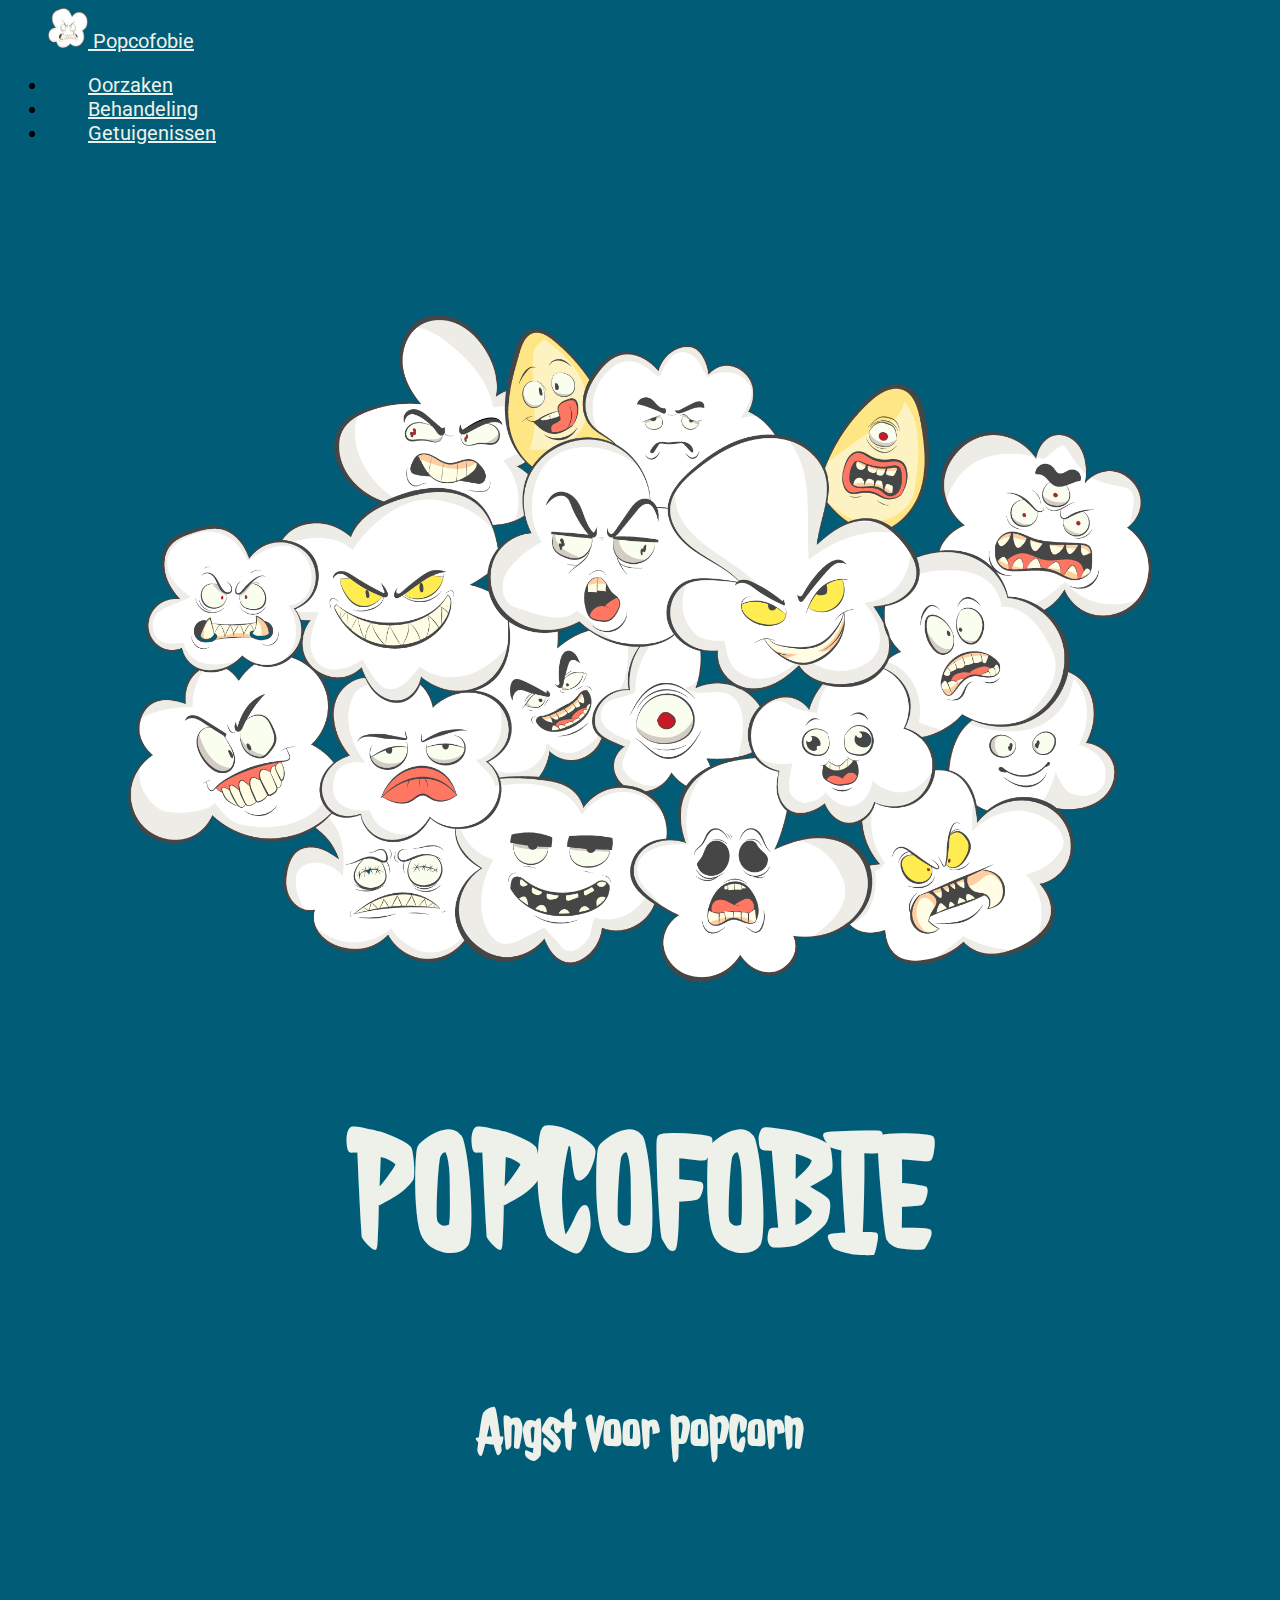
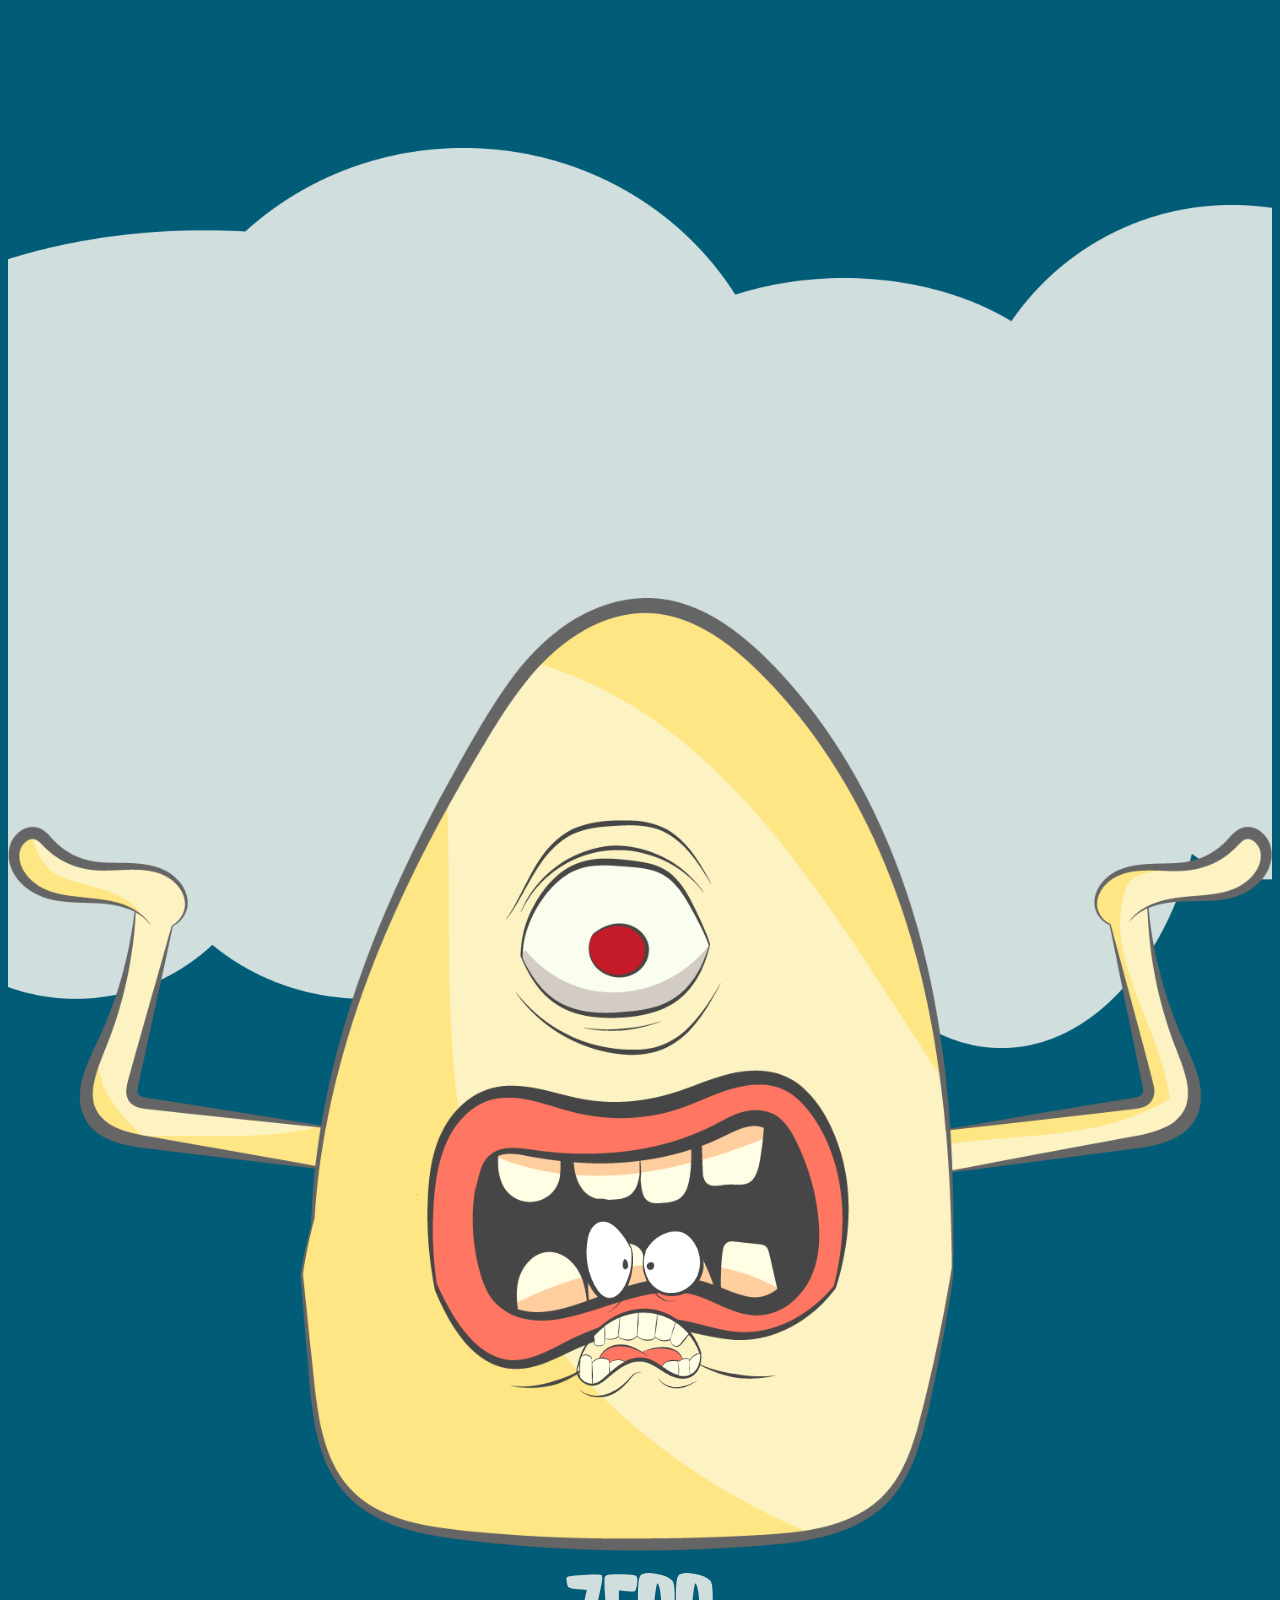
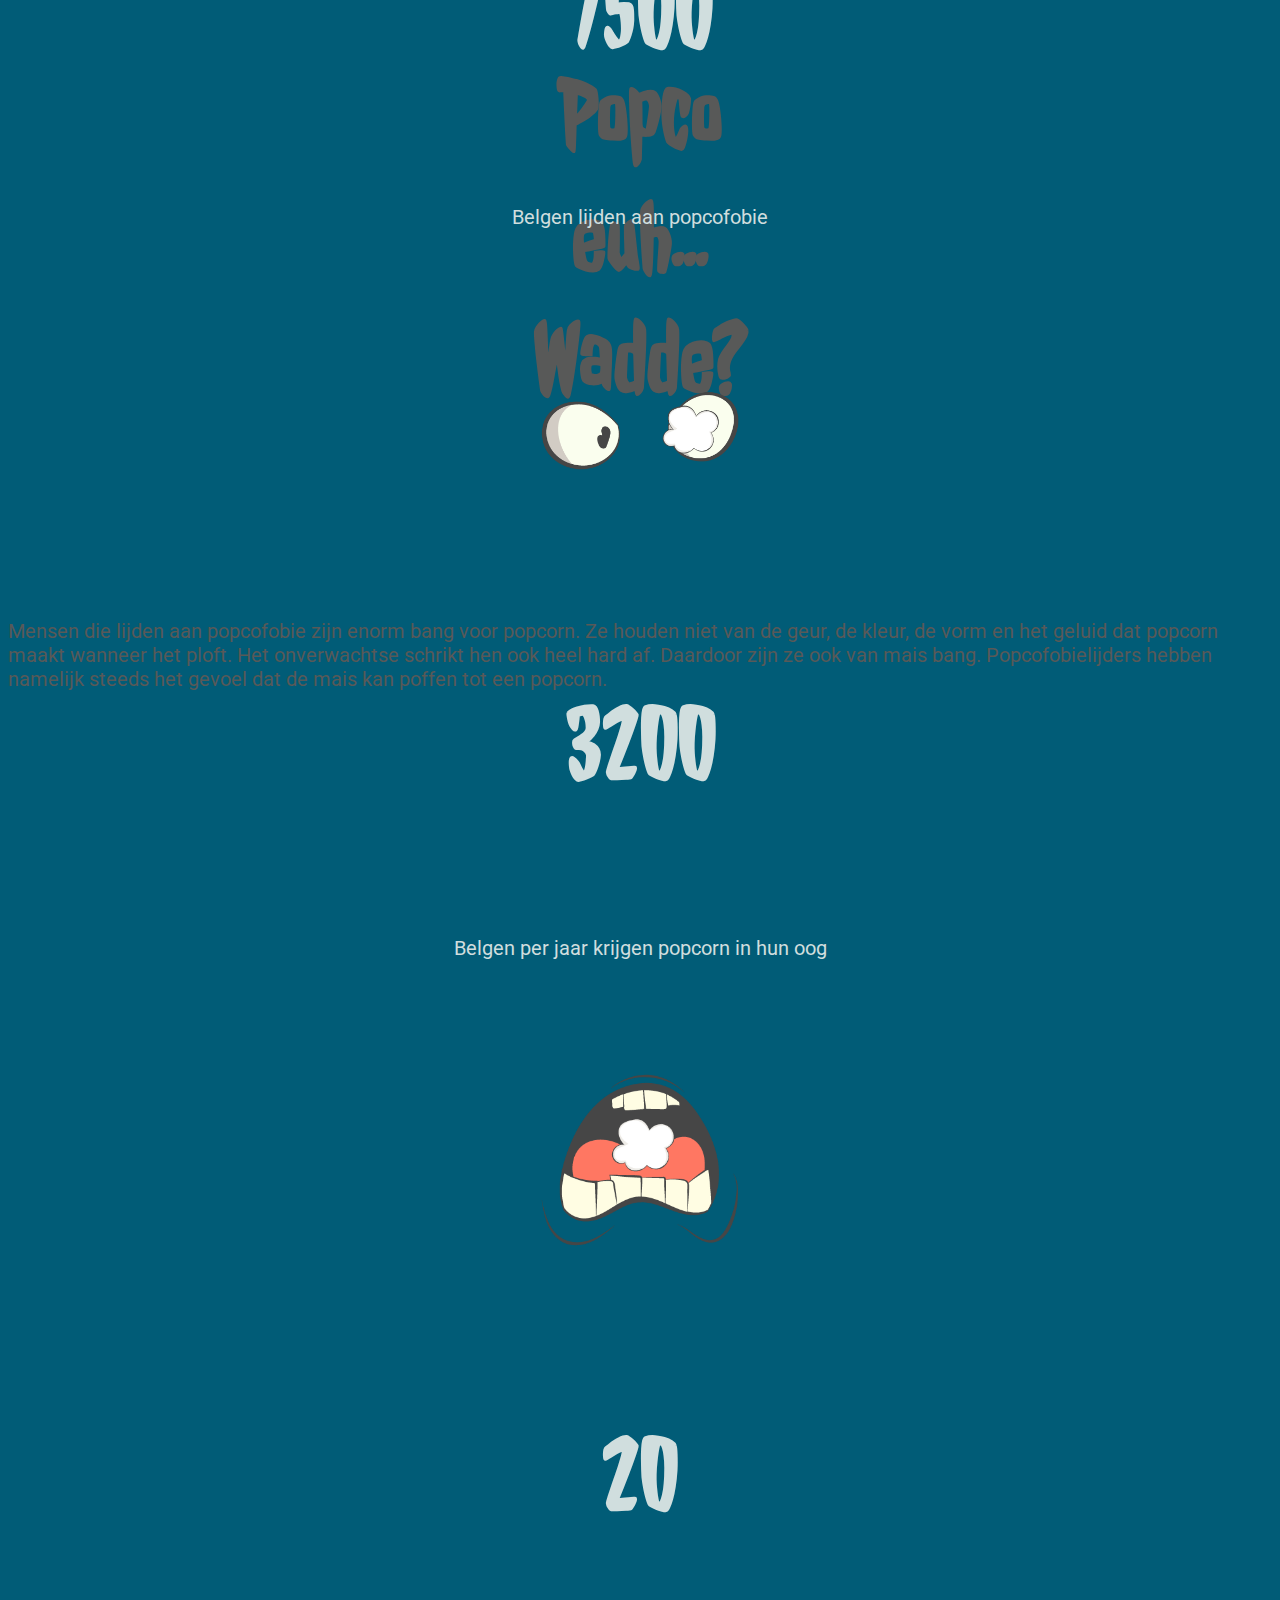
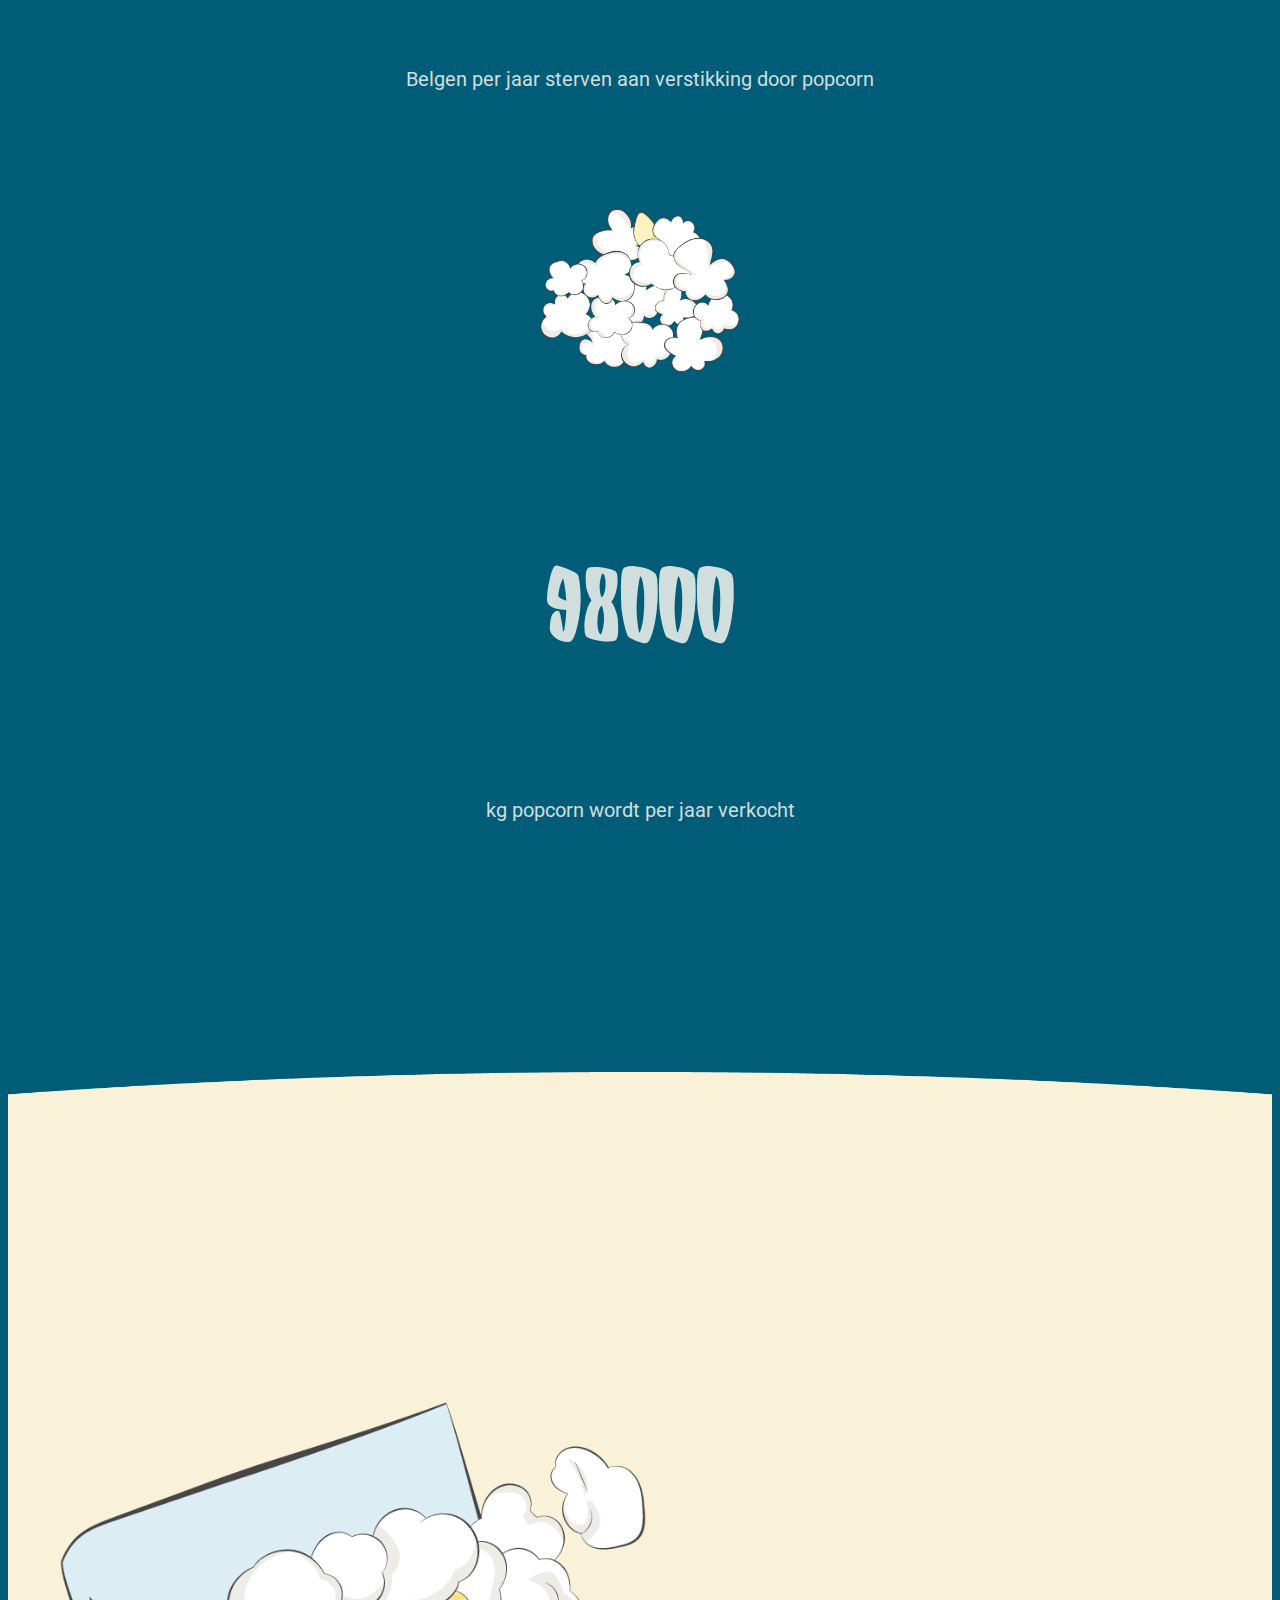
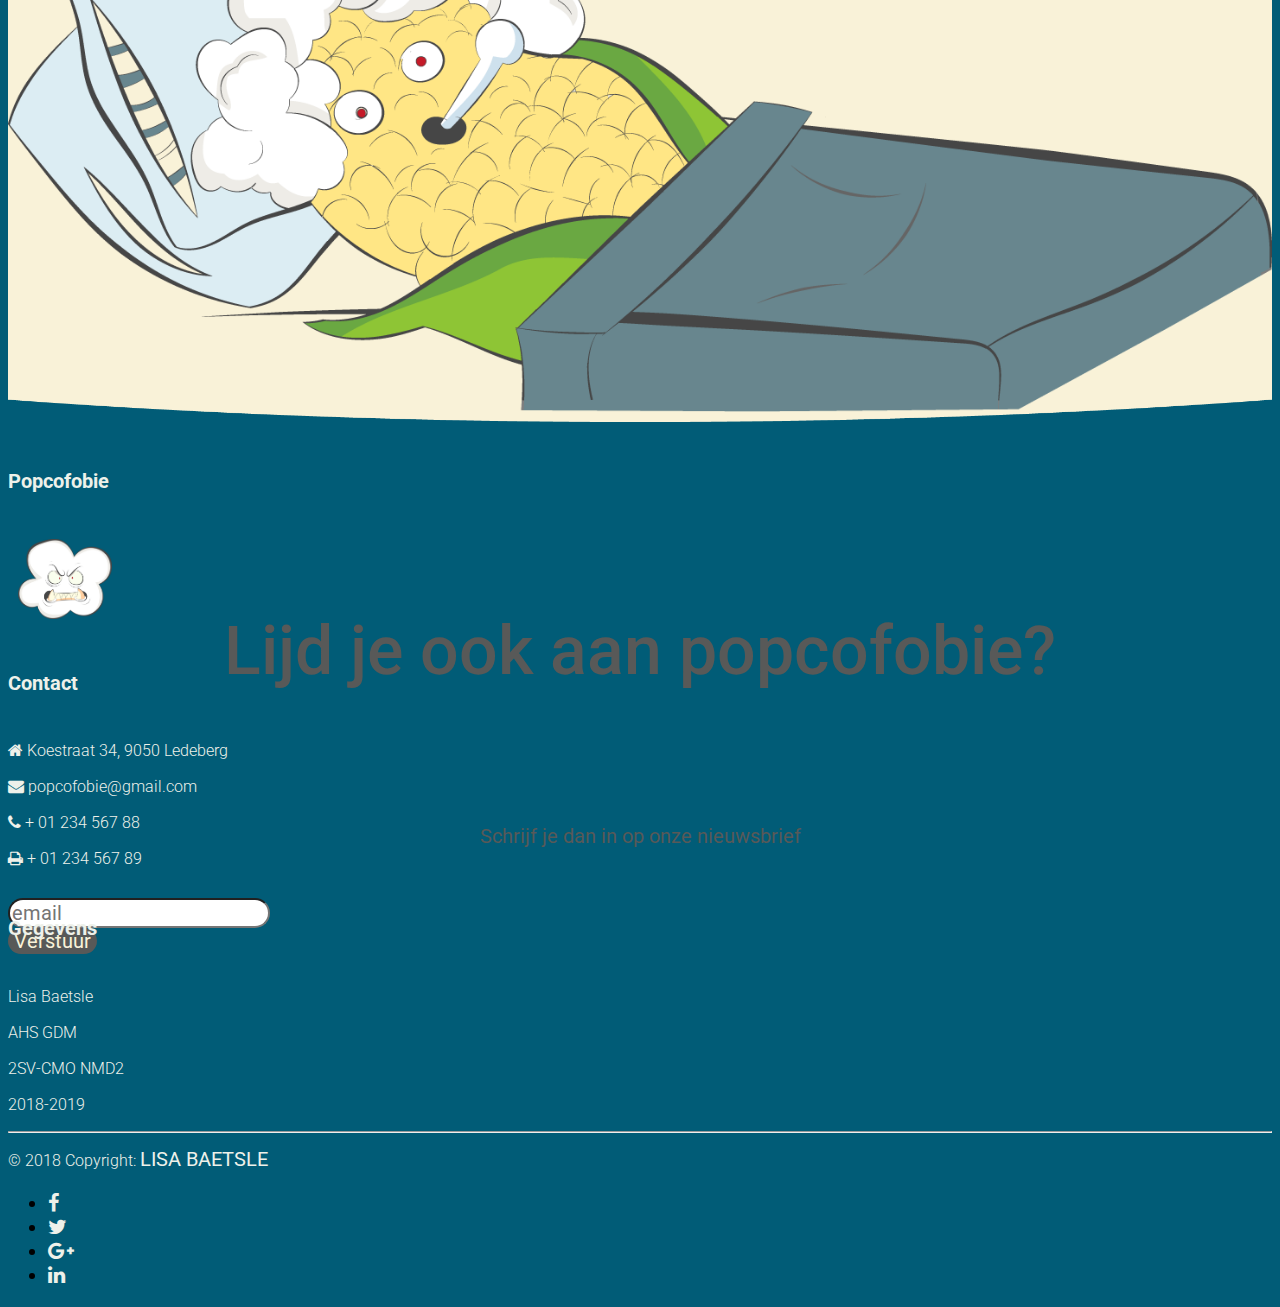
<file: index.html>
<!doctype html>
<html lang="en">

<head>
  <!-- Required meta tags -->
  <meta charset="utf-8">
  <meta name="viewport" content="width=device-width, initial-scale=1, shrink-to-fit=no">

  <!-- Bootstrap CSS -->
  <link rel="stylesheet" href="https://cdnjs.cloudflare.com/ajax/libs/font-awesome/4.7.0/css/font-awesome.min.css">
  <link rel="stylesheet" href="https://stackpath.bootstrapcdn.com/bootstrap/4.1.3/css/bootstrap.min.css" integrity="sha384-MCw98/SFnGE8fJT3GXwEOngsV7Zt27NXFoaoApmYm81iuXoPkFOJwJ8ERdknLPMO"
    crossorigin="anonymous">
  <link href="https://fonts.googleapis.com/css?family=Abril+Fatface|Roboto:300i,400,400i,500,500i,700,700i" rel="stylesheet">
  <link rel="stylesheet" href="https://cdnjs.cloudflare.com/ajax/libs/font-awesome/4.7.0/css/font-awesome.min.css">
  <link href="styles/style.css" rel="stylesheet" type="text/css">

  <title>Popcofobie</title>
</head>

<body>
  <!-- Navbar -->
  <nav class="navbar navbar-expand-lg navbar-default navbar-home">
    <div class="container-fluid">
      <div class="navbar-header">
        <a class="navbar-brand" href="index.html">
          <img src="styles/images/Logo.png" width="40" height="40" class="d-inline-block align-top" alt="logo">
          Popcofobie
        </a>
      </div>
      <ul class="nav navbar-nav navbar-right navbar-home">
        <li class="nav-item"><a class="nav-item__link" href="oorzaken.html" title="Oorzaken">Oorzaken</a></li>
        <li class="nav-item"><a class="nav-item__link" href="behandeling.html" title="behandeling">Behandeling</a></li>
        <li class="nav-item"><a class="nav-item__link" href="getuigenissen.html" title="getuigenissen">Getuigenissen</a></li>
      </ul>
    </div>
  </nav>

  <!-- header -->
  <div class="container-fluid header-home-fl">
    <div class="row">
      <div class="col-md-7 col-sm-12">
        <div class="image-container">
          <img src=styles/images/Popcorn.png alt="Popcorn" class="img">
        </div>
      </div>


      <div class="col-md-5 col-sm-12">
        <h1>POPCOFOBIE</h1>
        <h2>Angst voor popcorn</h2>
      </div>
    </div>
  </div>

  <!-- Popco euh wadde -->
  <div class="container-fluid Watispopcofobie-fl">
    <div class="container Watispopcofobie">
      <div class="row">
        <div class="col-md-2 col-sm-4">
          <div class="image-container">
            <img src=styles/images/Wat.png alt="Wat?" class="img">
          </div>
        </div>

        <div class="col-md-3 col-sm-8">
          <h3>Popco<br/>euh...<br/>Wadde?</h3>
        </div>

        <div class="col-md-6 offset-md-1 col-sm-12">
          <p>Mensen die lijden aan popcofobie zijn enorm bang voor popcorn. Ze houden niet van de geur, de kleur, de
            vorm en het geluid dat popcorn maakt wanneer het ploft. Het onverwachtse schrikt hen ook heel hard af.
            Daardoor zijn ze ook van mais bang. Popcofobielijders hebben namelijk steeds het gevoel dat de mais kan
            poffen tot een popcorn.</p>
        </div>
      </div>
    </div>
  </div>



  <!-- Facts -->
  <div class="container facts">
    <div class="row">
      <!-- Fact 1 -->
      <div class="col-md-3 col-sm-12">
        <div class="facts_image_container">
          <img src="styles/images/Angst.png" class="img">
        </div>
        <div class="facts_txt_container">
          <h4>7500</h4>
          <p>Belgen lijden aan popcofobie</p>
        </div>
      </div>
      <!-- Fact 2 -->
      <div class="col-md-3 col-sm-12">
        <div class="facts_image_container">
          <img src="styles/images/Oog.png" class="img">
        </div>
        <div class="facts_txt_container">
          <h4>3200</h4>
          <p>Belgen per jaar
            krijgen popcorn
            in hun oog</p>
        </div>
      </div>
      <!-- Fact 3 -->
      <div class="col-md-3 col-sm-12">
        <div class="facts_image_container">
          <img src="styles/images/Stikken.png" class="img">
        </div>
        <div class="facts_txt_container">
          <h4>20</h4>
          <p>Belgen per jaar sterven aan verstikking door popcorn</p>
        </div>
      </div>
      <!-- Fact 4 -->
      <div class="col-md-3 col-sm-12">
        <div class="facts_image_container">
          <img src="styles/images/Kgpopcorn.png" class="img">
        </div>
        <div class="facts_txt_container">
          <h4>98000</h4>
          <p>kg popcorn wordt per jaar verkocht</p>
        </div>
      </div>
    </div>
  </div>


  <!-- Nieuwsbrief -->
  <div class="container-fluid Nieuwsbrief-fl">
    <div class="container Nieuwsbrief">
      <div class="row">
        <div class="col-md-7 col-sm-12">
          <div class="image-container">
            <img src=styles/images/Ziek.png alt="Wat?" class="img">
          </div>
        </div>

        <div class="col-md-5 col-sm-12">
          <h5>Lijd je ook aan popcofobie?</h5>
          <p>Schrijf je dan in op onze nieuwsbrief</p>
          <form>
            <div class="form-group">
              <input type="email" class="form-control" id="exampleInputEmail1" aria-describedby="emailHelp" placeholder="email">
            </div>
            <button type="submit" class="btn btn-primary">Verstuur</button>
          </form>
        </div>
      </div>
    </div>
  </div>


  <!-- Footer -->
  <footer class="page-footer font-small mdb-color pt-4">

    <div class="container text-center text-md-left">
      <div class="row text-center text-md-left mt-3 pb-3">
        <!-- logo -->
        <div class="col-md-4 mx-auto mt-3">
          <h6 class="text-uppercase mb-4 font-weight-bold">Popcofobie</h6>
          <img src="styles/images/Logo.png" width="40" height="40" class="d-inline-block align-top img" alt="logo">
        </div>
        <!-- Contact -->
        <div class="col-md-6 mx-auto mt-3">
          <h6 class="text-uppercase mb-4 font-weight-bold">Contact</h6>
          <p>
            <i class="fa fa-home mr-3"></i> Koestraat 34, 9050 Ledeberg</p>
          <p>
            <i class="fa fa-envelope mr-3"></i> popcofobie@gmail.com</p>
          <p>
            <i class="fa fa-phone mr-3"></i> + 01 234 567 88</p>
          <p>
            <i class="fa fa-print mr-3"></i> + 01 234 567 89</p>
        </div>
        <!-- Gegevens -->
        <div class="col-md-2 mx-auto mt-3">
          <h6 class="text-uppercase mb-4 font-weight-bold">Gegevens</h6>
          <p> Lisa Baetsle</p>
          <p> AHS GDM</p>
          <p> 2SV-CMO NMD2</p>
          <p> 2018-2019</p>
        </div>

      </div>
      <hr>
      <div class="row d-flex align-items-center">
        <div class="col-md-7 col-lg-8">

          <!--Copyright-->
          <p class="text-center text-md-left">© 2018 Copyright:
            <strong> LISA BAETSLE</strong>
            </a>
          </p>

        </div>
        <div class="col-md-5 col-lg-4 ml-lg-0">

          <!-- Social buttons -->
          <div class="text-center text-md-right">
            <ul class="list-unstyled list-inline">
              <li class="list-inline-item">
                <a class="btn-floating btn-sm rgba-white-slight mx-1">
                  <i class="fa fa-facebook"></i>
                </a>
              </li>
              <li class="list-inline-item">
                <a class="btn-floating btn-sm rgba-white-slight mx-1">
                  <i class="fa fa-twitter"></i>
                </a>
              </li>
              <li class="list-inline-item">
                <a class="btn-floating btn-sm rgba-white-slight mx-1">
                  <i class="fa fa-google-plus"></i>
                </a>
              </li>
              <li class="list-inline-item">
                <a class="btn-floating btn-sm rgba-white-slight mx-1">
                  <i class="fa fa-linkedin"></i>
                </a>
              </li>
            </ul>
          </div>
        </div>
      </div>
    </div>
  </footer>

</body>

</html>
</file>
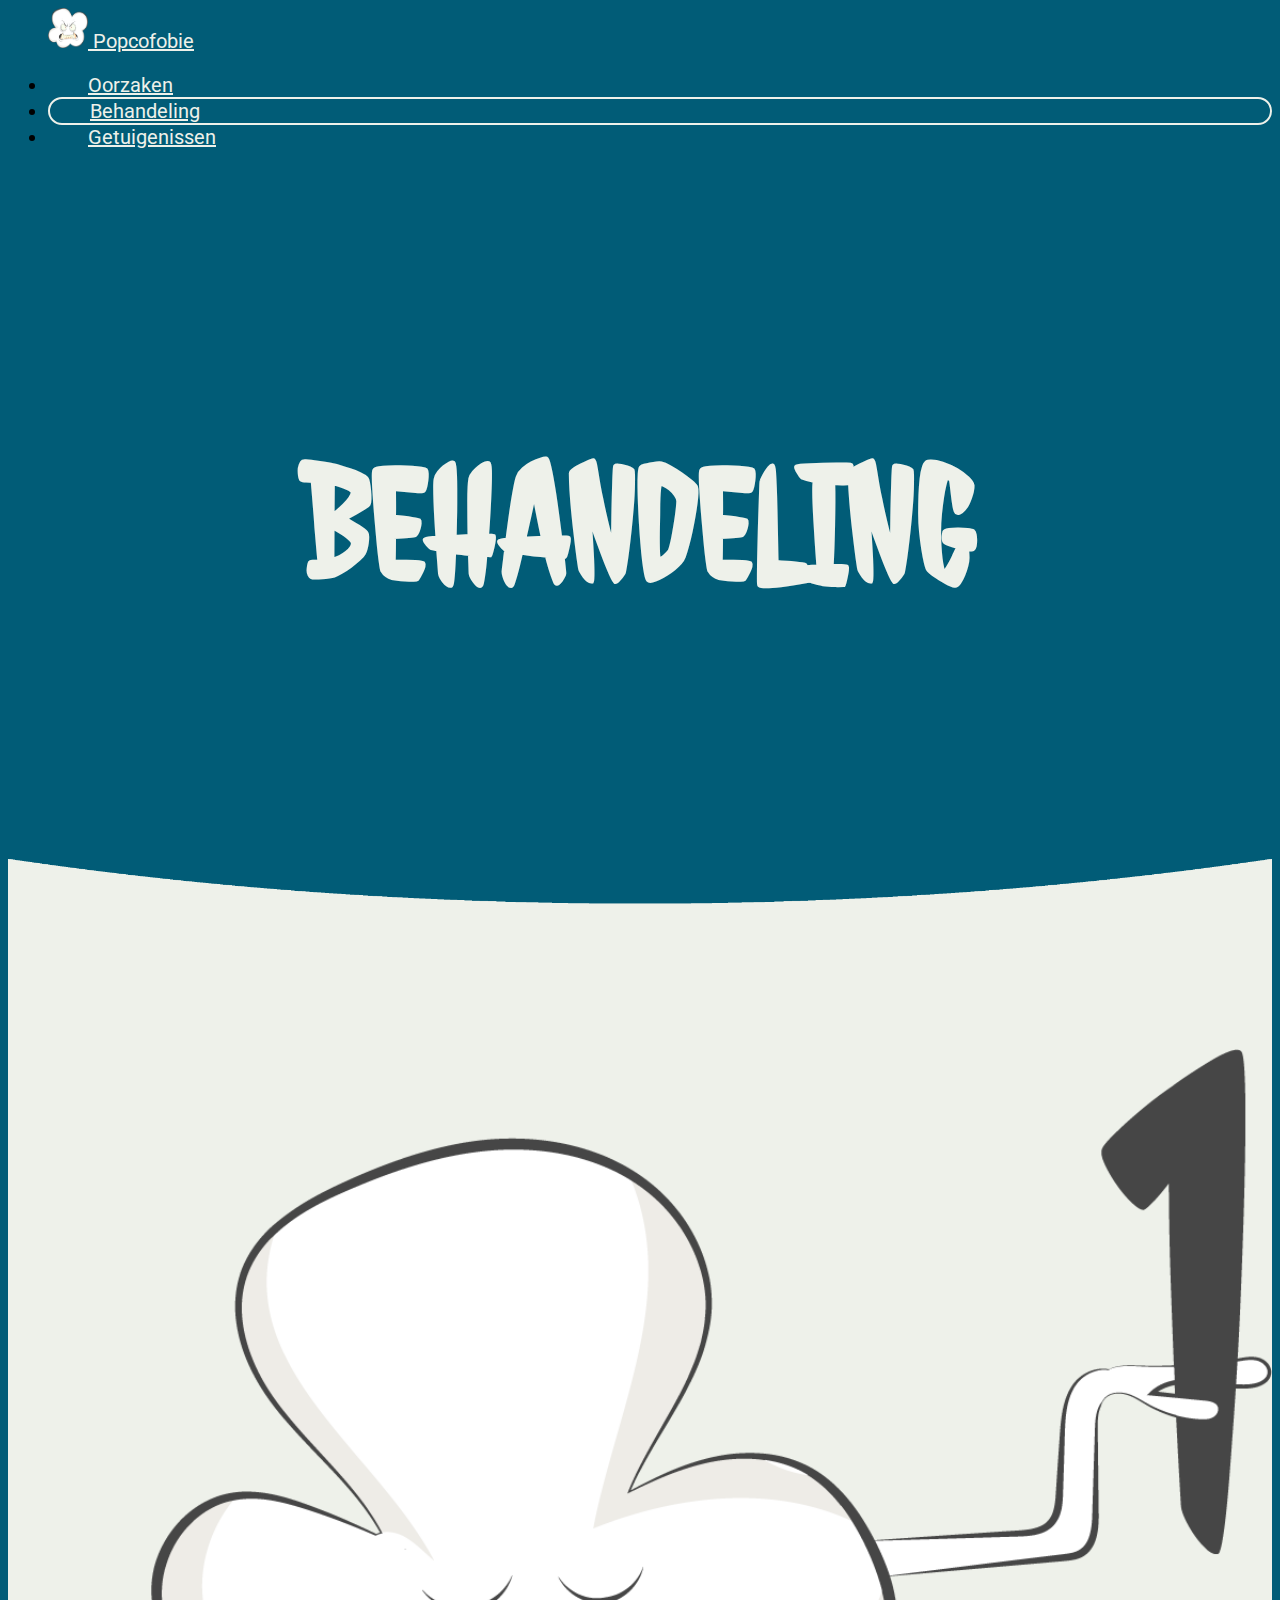
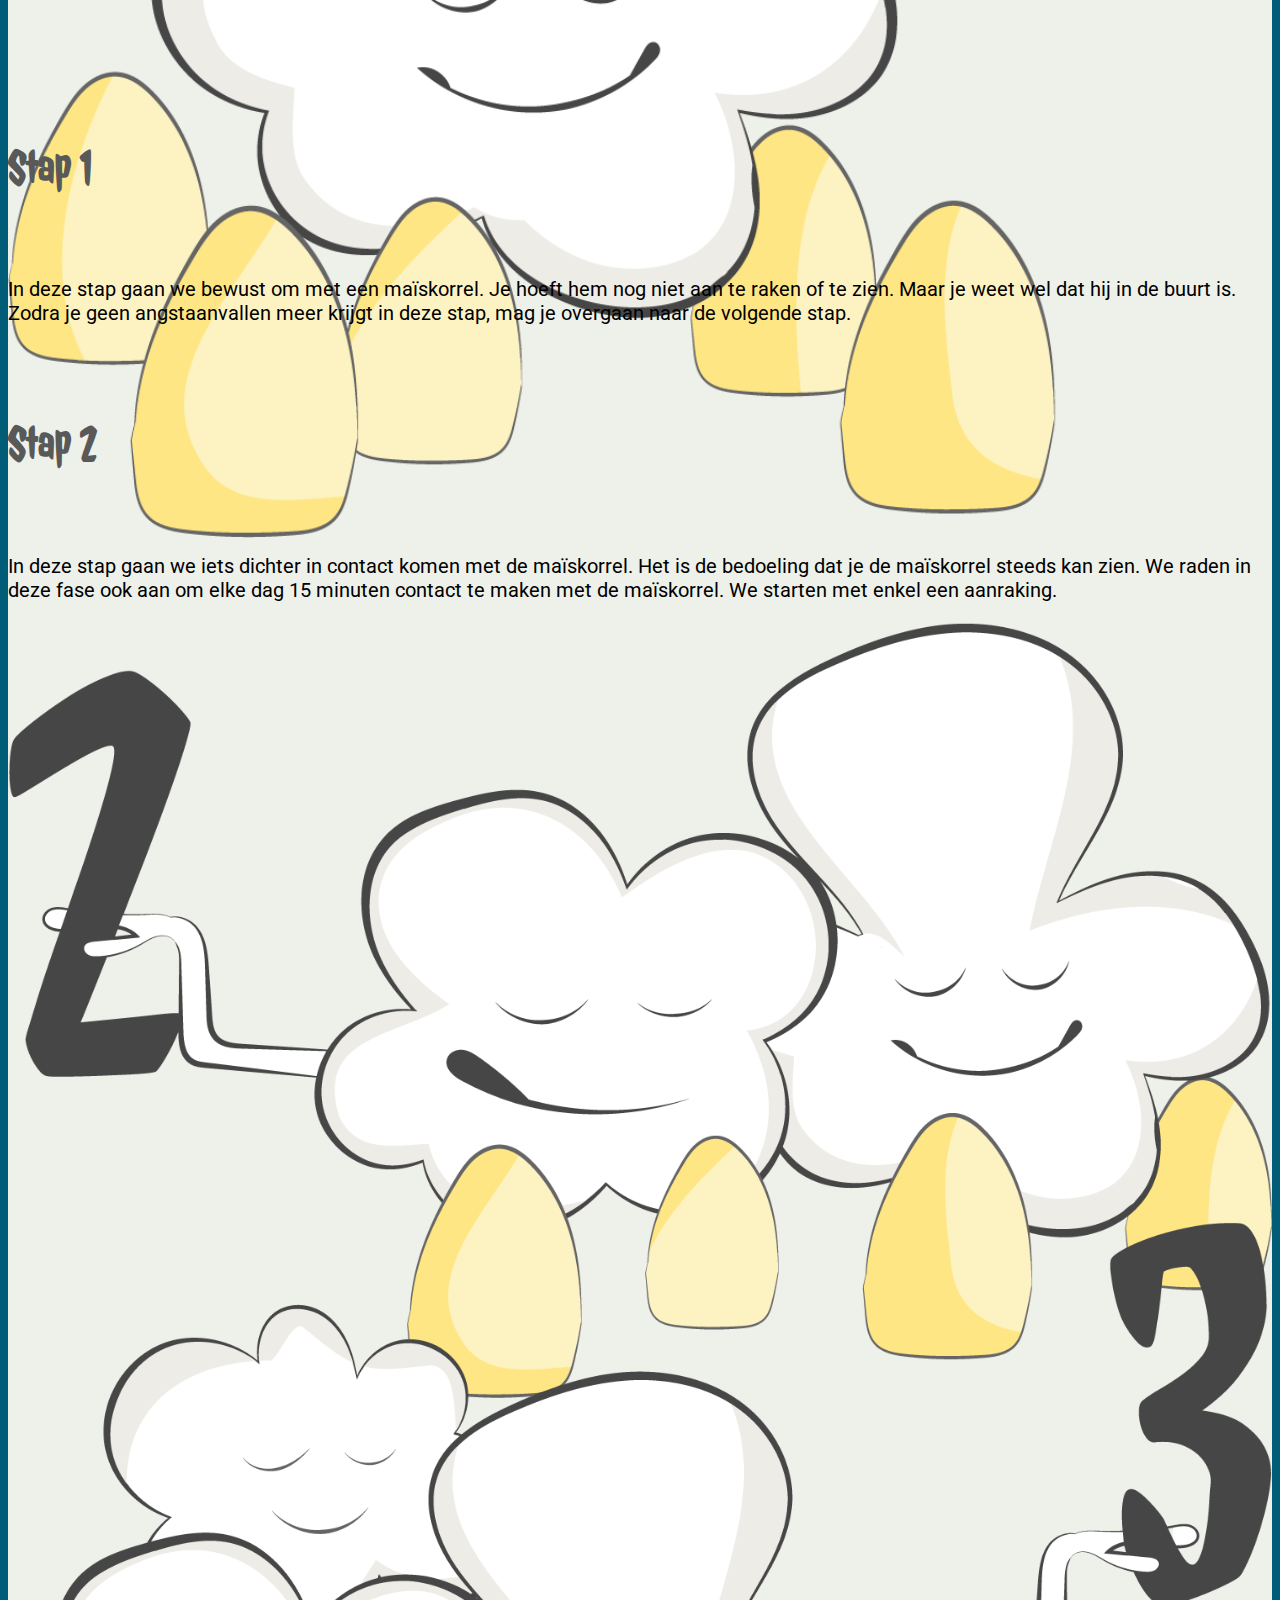
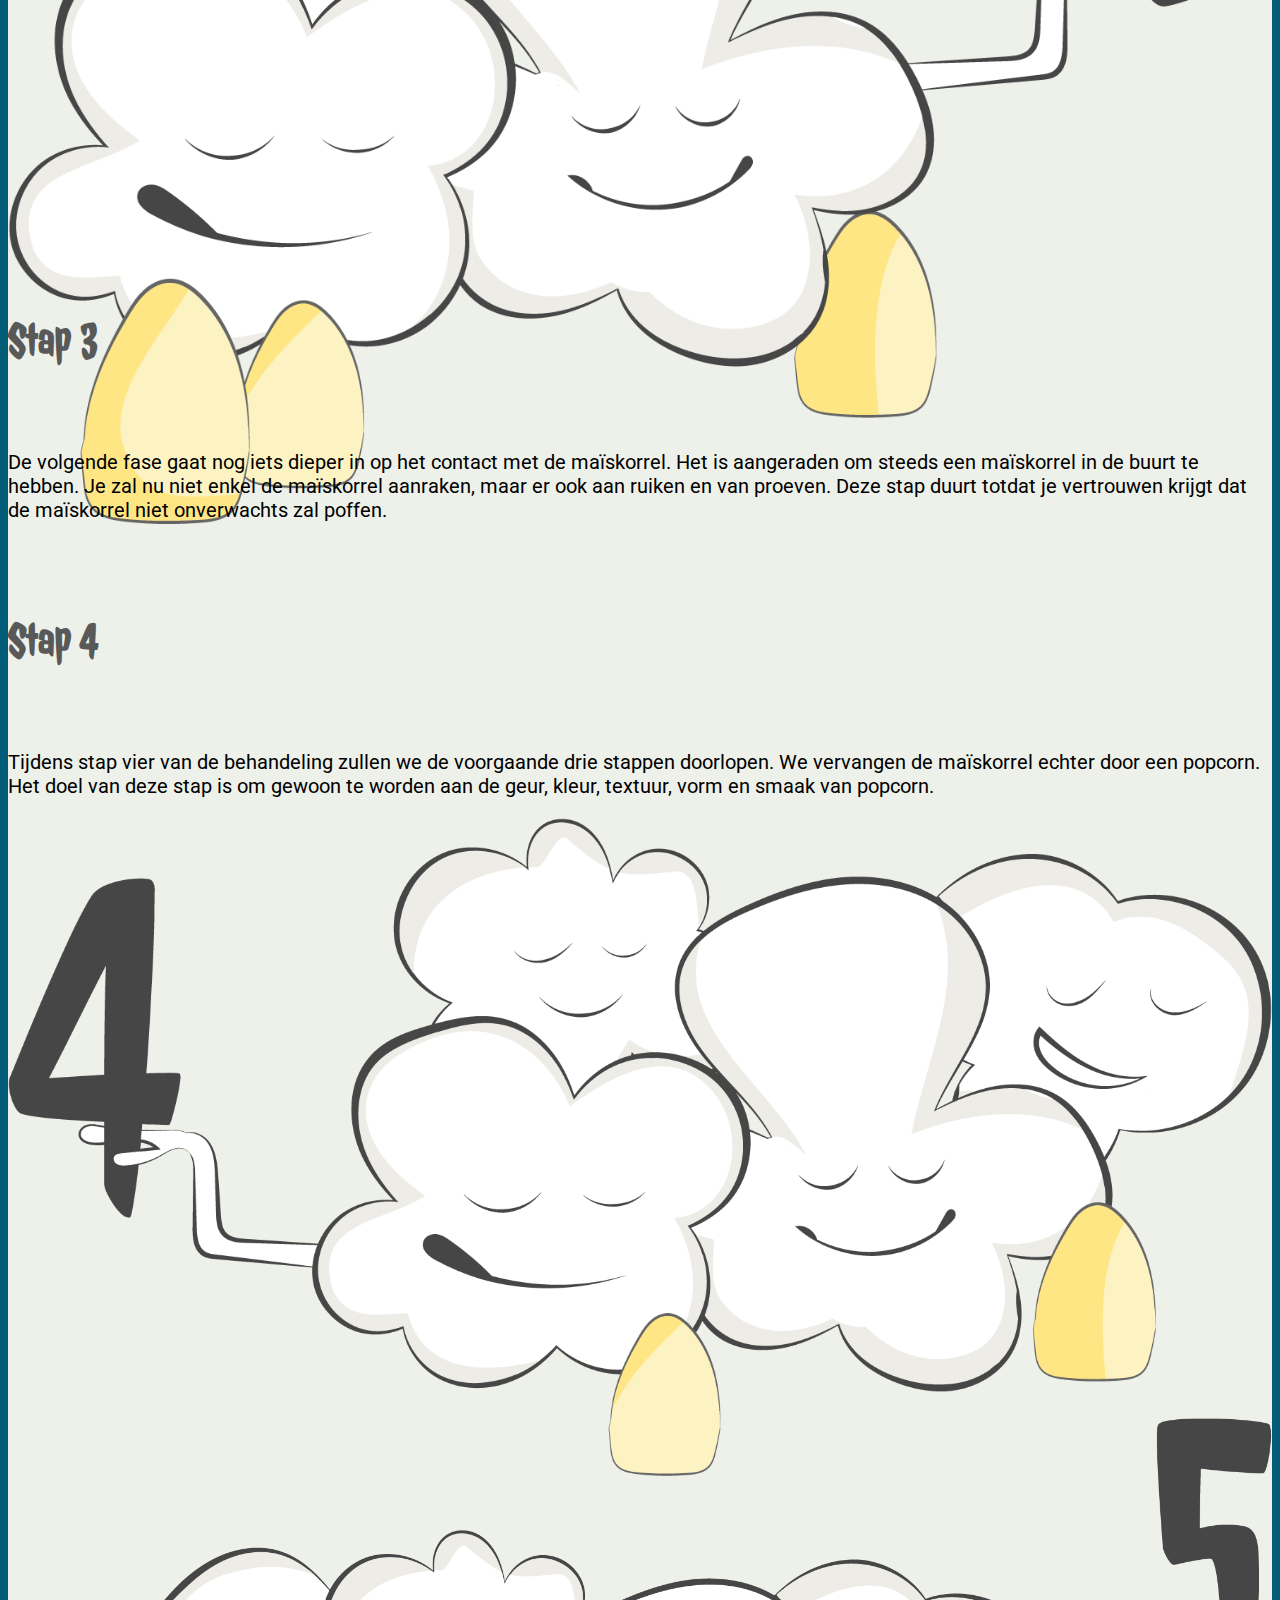
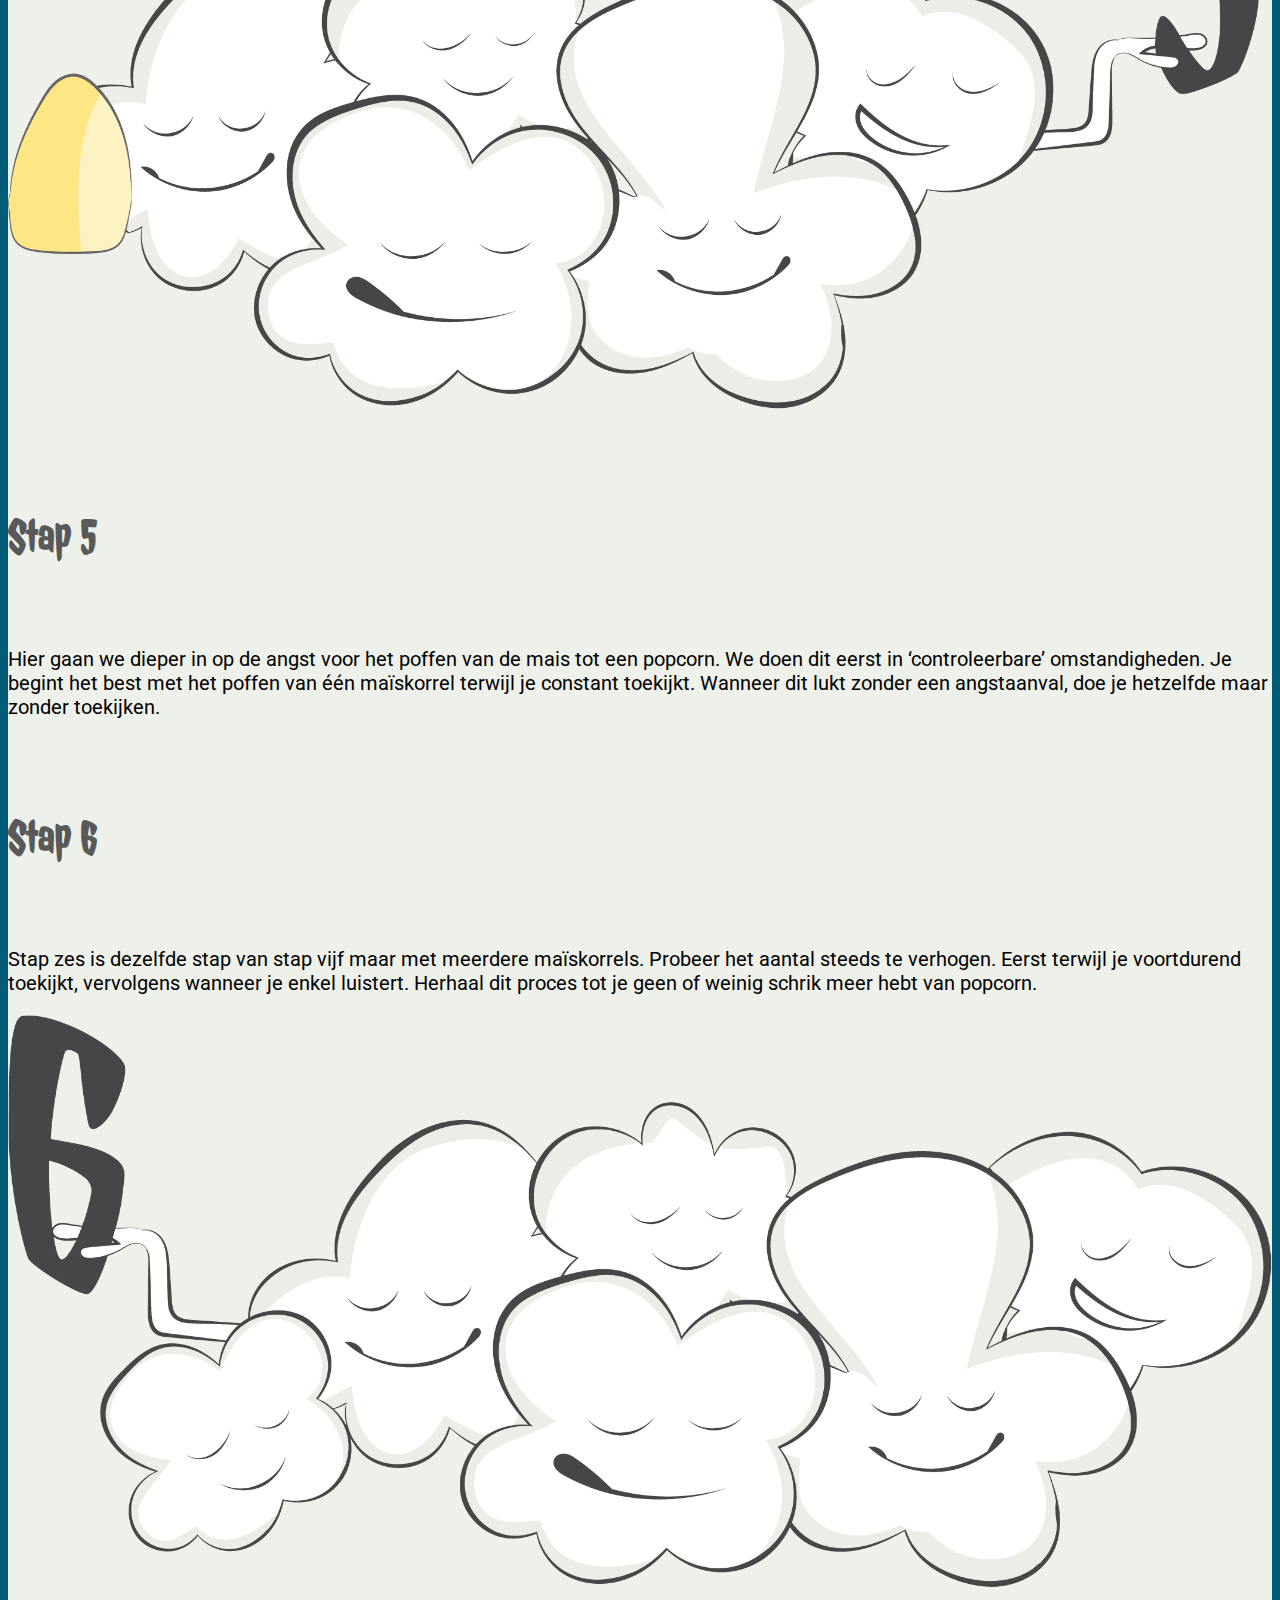
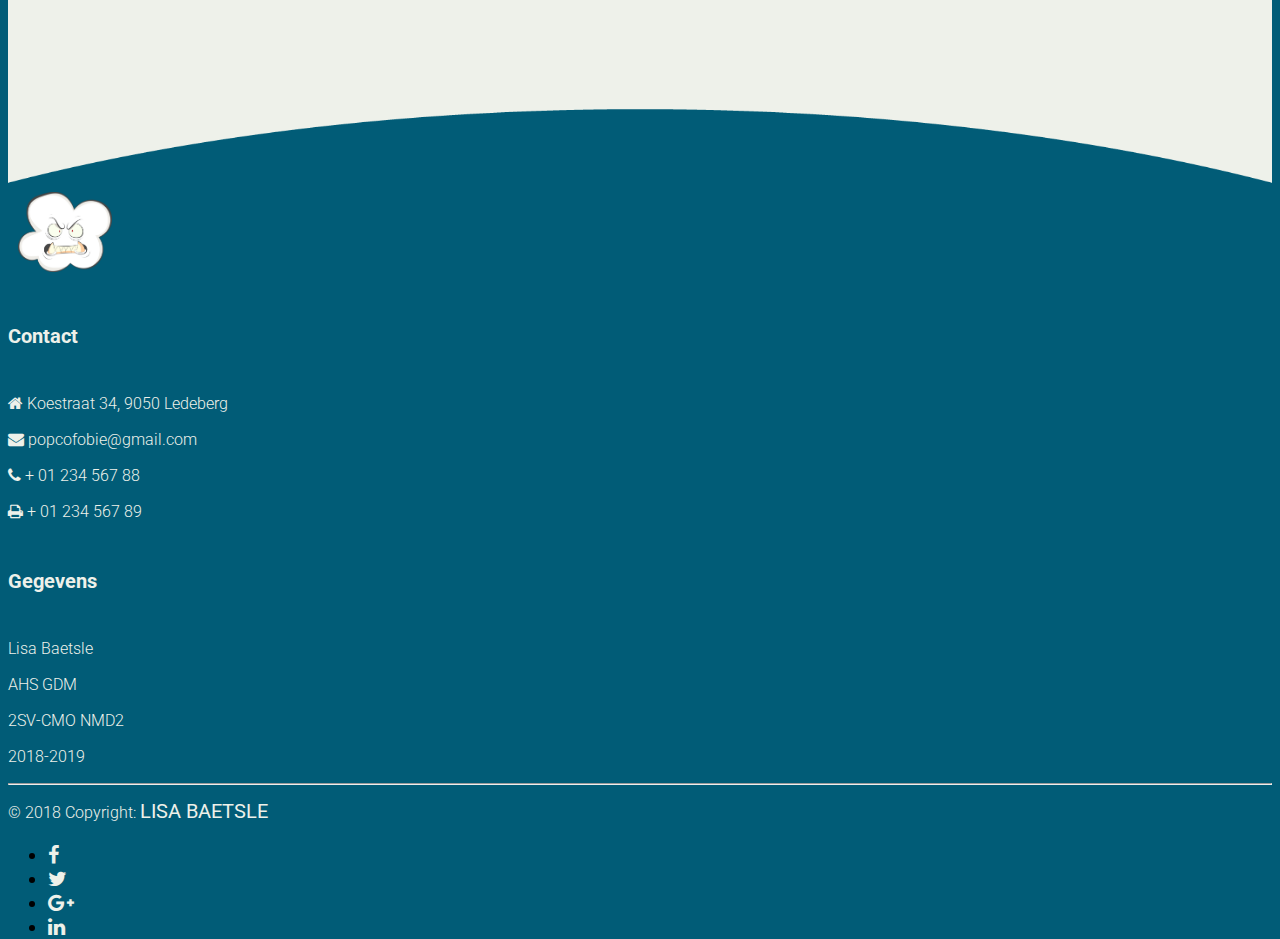
<file: behandeling.html>
<!doctype html>
<html lang="en">

<head>
    <!-- Required meta tags -->
    <meta charset="utf-8">
    <meta name="viewport" content="width=device-width, initial-scale=1, shrink-to-fit=no">

    <!-- Bootstrap CSS -->
    <link rel="stylesheet" href="https://stackpath.bootstrapcdn.com/bootstrap/4.1.3/css/bootstrap.min.css" integrity="sha384-MCw98/SFnGE8fJT3GXwEOngsV7Zt27NXFoaoApmYm81iuXoPkFOJwJ8ERdknLPMO"
        crossorigin="anonymous">
    <link href="https://fonts.googleapis.com/css?family=Abril+Fatface|Roboto:300i,400,400i,500,500i,700,700i" rel="stylesheet">
    <link rel="stylesheet" href="https://cdnjs.cloudflare.com/ajax/libs/font-awesome/4.7.0/css/font-awesome.min.css">
    <link href="styles/style.css" rel="stylesheet" type="text/css">

    <title>Behandeling</title>
</head>

<body>
    <!-- Navbar -->
    <nav class="navbar navbar-expand-lg navbar-default navbar-home">
        <div class="container-fluid">
            <div class="navbar-header">
                <a class="navbar-brand" href="index.html">
                    <img src="styles/images/Logo.png" width="40" height="40" class="d-inline-block align-top" alt="logo">
                    Popcofobie
                </a>
            </div>
            <ul class="nav navbar-nav navbar-right navbar-home">
                <li class="nav-item"><a class="nav-item__link" href="oorzaken.html" title="Oorzaken">Oorzaken</a></li>
                <li class="nav-item active"><a class="nav-item__link" href="behandeling.html" title="behandeling">Behandeling</a></li>
                <li class="nav-item"><a class="nav-item__link" href="getuigenissen.html" title="getuigenissen">Getuigenissen</a></li>
            </ul>
        </div>
    </nav>

    <!-- header -->
    <div class="container-fluid header-behandeling-fl">
        <div class="container">
            <div class="row">
                <div class="col-md-12 col-sm-12">
                    <h1>BEHANDELING</h1>
                </div>
            </div>
        </div>
    </div>

    <!-- Behandeling -->
    <div class="container-fluid behandeling-fl">
        <div class="container Behandeling">
            <!-- Stap 1 -->
            <div class="row">
                <div class="col-md-6 col-sm-12">
                    <div class="image-container">
                        <img src=styles/images/Stap1.png alt="Stap1" class="img">
                    </div>
                </div>

                <div class="col-md-5 offset-md-1 col-sm-12">
                    <h5>Stap 1</h5>
                    <p>In deze stap gaan we bewust om met een maïskorrel. Je hoeft hem nog niet aan te raken of te
                        zien. Maar je weet wel dat hij in de buurt is. Zodra je geen angstaanvallen meer krijgt in deze
                        stap, mag je overgaan naar de volgende stap.</p>
                </div>
            </div>


            <!-- Stap 2 -->
            <div class="row">
                <div class="col-md-5 col-sm-12 order-12 order-md-1">
                    <h5>Stap 2</h5>
                    <p>In deze stap gaan we iets dichter in contact komen met de maïskorrel. Het is de bedoeling dat je
                        de maïskorrel steeds kan zien. We raden in deze fase ook aan om elke dag 15 minuten contact te
                        maken met de maïskorrel. We starten met enkel een aanraking.</p>
                </div>
                <div class="col-md-6 offset-md-1 col-sm-12 order-1 order-md-12">
                    <div class="image-container">
                        <img src=styles/images/Stap2.png alt="Stap2" class="img">
                    </div>
                </div>


            </div>

            <!-- Stap 3 -->
            <div class="row">
                <div class="col-md-6 col-sm-12">
                    <div class="image-container">
                        <img src=styles/images/Stap3.png alt="Stap3" class="img">
                    </div>
                </div>

                <div class="col-md-5 offset-md-1 col-sm-12">
                    <h5>Stap 3</h5>
                    <p>De volgende fase gaat nog iets dieper in op het contact met de maïskorrel. Het is aangeraden om
                        steeds een maïskorrel in de buurt te hebben. Je zal nu niet enkel de maïskorrel aanraken, maar
                        er ook aan ruiken en van proeven. Deze stap duurt totdat je vertrouwen krijgt dat de maïskorrel
                        niet onverwachts zal poffen.</p>
                </div>
            </div>

            <!-- Stap 4 -->
            <div class="row">
                <div class="col-md-5 col-sm-12 order-12 order-md-1">
                    <h5>Stap 4</h5>
                    <p>Tijdens stap vier van de behandeling zullen we de voorgaande drie stappen doorlopen. We
                        vervangen de maïskorrel echter door een popcorn. Het doel van deze stap is om gewoon te worden
                        aan de geur, kleur, textuur, vorm en smaak van popcorn.</p>
                </div>
                <div class="col-md-6 offset-md-1 col-sm-12 order-1 order-md-12">
                    <div class="image-container">
                        <img src=styles/images/Stap4.png alt="Stap4" class="img">
                    </div>
                </div>


            </div>


            <!-- Stap 5 -->
            <div class="row">
                <div class="col-md-6 col-sm-12">
                    <div class="image-container">
                        <img src=styles/images/Stap5.png alt="Stap5" class="img">
                    </div>
                </div>

                <div class="col-md-5 offset-md-1 col-sm-12">
                    <h5>Stap 5</h5>
                    <p>Hier gaan we dieper in op de angst voor het poffen van de mais tot een popcorn. We doen dit
                        eerst in ‘controleerbare’ omstandigheden. Je begint het best met het poffen van één maïskorrel
                        terwijl je constant toekijkt. Wanneer dit lukt zonder een angstaanval, doe je hetzelfde maar
                        zonder toekijken.</p>
                </div>
            </div>


            <!-- Stap 6 -->
            <div class="row">

                <div class="col-md-5 col-sm-12 order-12 order-md-1">
                    <h5>Stap 6</h5>
                    <p>Stap zes is dezelfde stap van stap vijf maar met meerdere maïskorrels. Probeer het aantal steeds
                        te verhogen. Eerst terwijl je voortdurend toekijkt, vervolgens wanneer je enkel luistert.
                        Herhaal dit proces tot je geen of weinig schrik meer hebt van popcorn.</p>
                </div>
                <div class="col-md-6 offset-md-1 col-sm-12 order-1 order-md-12">
                    <div class="image-container">
                        <img src=styles/images/Stap6.png alt="Stap6" class="img">
                    </div>
                </div>


            </div>
        </div>
    </div>




    <!-- Footer -->
    <div class="container-fluid footer-fl">
        <footer class="page-footer font-small mdb-color pt-4">

            <div class="container text-center text-md-left">
                <div class="row text-center text-md-left mt-3 pb-3">
                    <!-- logo -->
                    <div class="col-md-4 mx-auto mt-3">
                        <h6 class="text-uppercase mb-4 font-weight-bold">Popcofobie</h6>
                        <img src="styles/images/Logo.png" width="40" height="40" class="d-inline-block align-top img"
                            alt="logo">
                    </div>
                    <!-- Contact -->
                    <div class="col-md-6 mx-auto mt-3">
                        <h6 class="text-uppercase mb-4 font-weight-bold">Contact</h6>
                        <p>
                            <i class="fa fa-home mr-3"></i> Koestraat 34, 9050 Ledeberg</p>
                        <p>
                            <i class="fa fa-envelope mr-3"></i> popcofobie@gmail.com</p>
                        <p>
                            <i class="fa fa-phone mr-3"></i> + 01 234 567 88</p>
                        <p>
                            <i class="fa fa-print mr-3"></i> + 01 234 567 89</p>
                    </div>
                    <!-- Gegevens -->
                    <div class="col-md-2 mx-auto mt-3">
                        <h6 class="text-uppercase mb-4 font-weight-bold">Gegevens</h6>
                        <p> Lisa Baetsle</p>
                        <p> AHS GDM</p>
                        <p> 2SV-CMO NMD2</p>
                        <p> 2018-2019</p>
                    </div>

                </div>
                <hr>
                <div class="row d-flex align-items-center">
                    <div class="col-md-7 col-lg-8">

                        <!--Copyright-->
                        <p class="text-center text-md-left">© 2018 Copyright:
                            <strong> LISA BAETSLE</strong>
                            </a>
                        </p>

                    </div>
                    <div class="col-md-5 col-lg-4 ml-lg-0">

                        <!-- Social buttons -->
                        <div class="text-center text-md-right">
                            <ul class="list-unstyled list-inline">
                                <li class="list-inline-item">
                                    <a class="btn-floating btn-sm rgba-white-slight mx-1">
                                        <i class="fa fa-facebook"></i>
                                    </a>
                                </li>
                                <li class="list-inline-item">
                                    <a class="btn-floating btn-sm rgba-white-slight mx-1">
                                        <i class="fa fa-twitter"></i>
                                    </a>
                                </li>
                                <li class="list-inline-item">
                                    <a class="btn-floating btn-sm rgba-white-slight mx-1">
                                        <i class="fa fa-google-plus"></i>
                                    </a>
                                </li>
                                <li class="list-inline-item">
                                    <a class="btn-floating btn-sm rgba-white-slight mx-1">
                                        <i class="fa fa-linkedin"></i>
                                    </a>
                                </li>
                            </ul>
                        </div>
                    </div>
                </div>
            </div>

        </footer>
    </div>
</body>

</html>
</file>
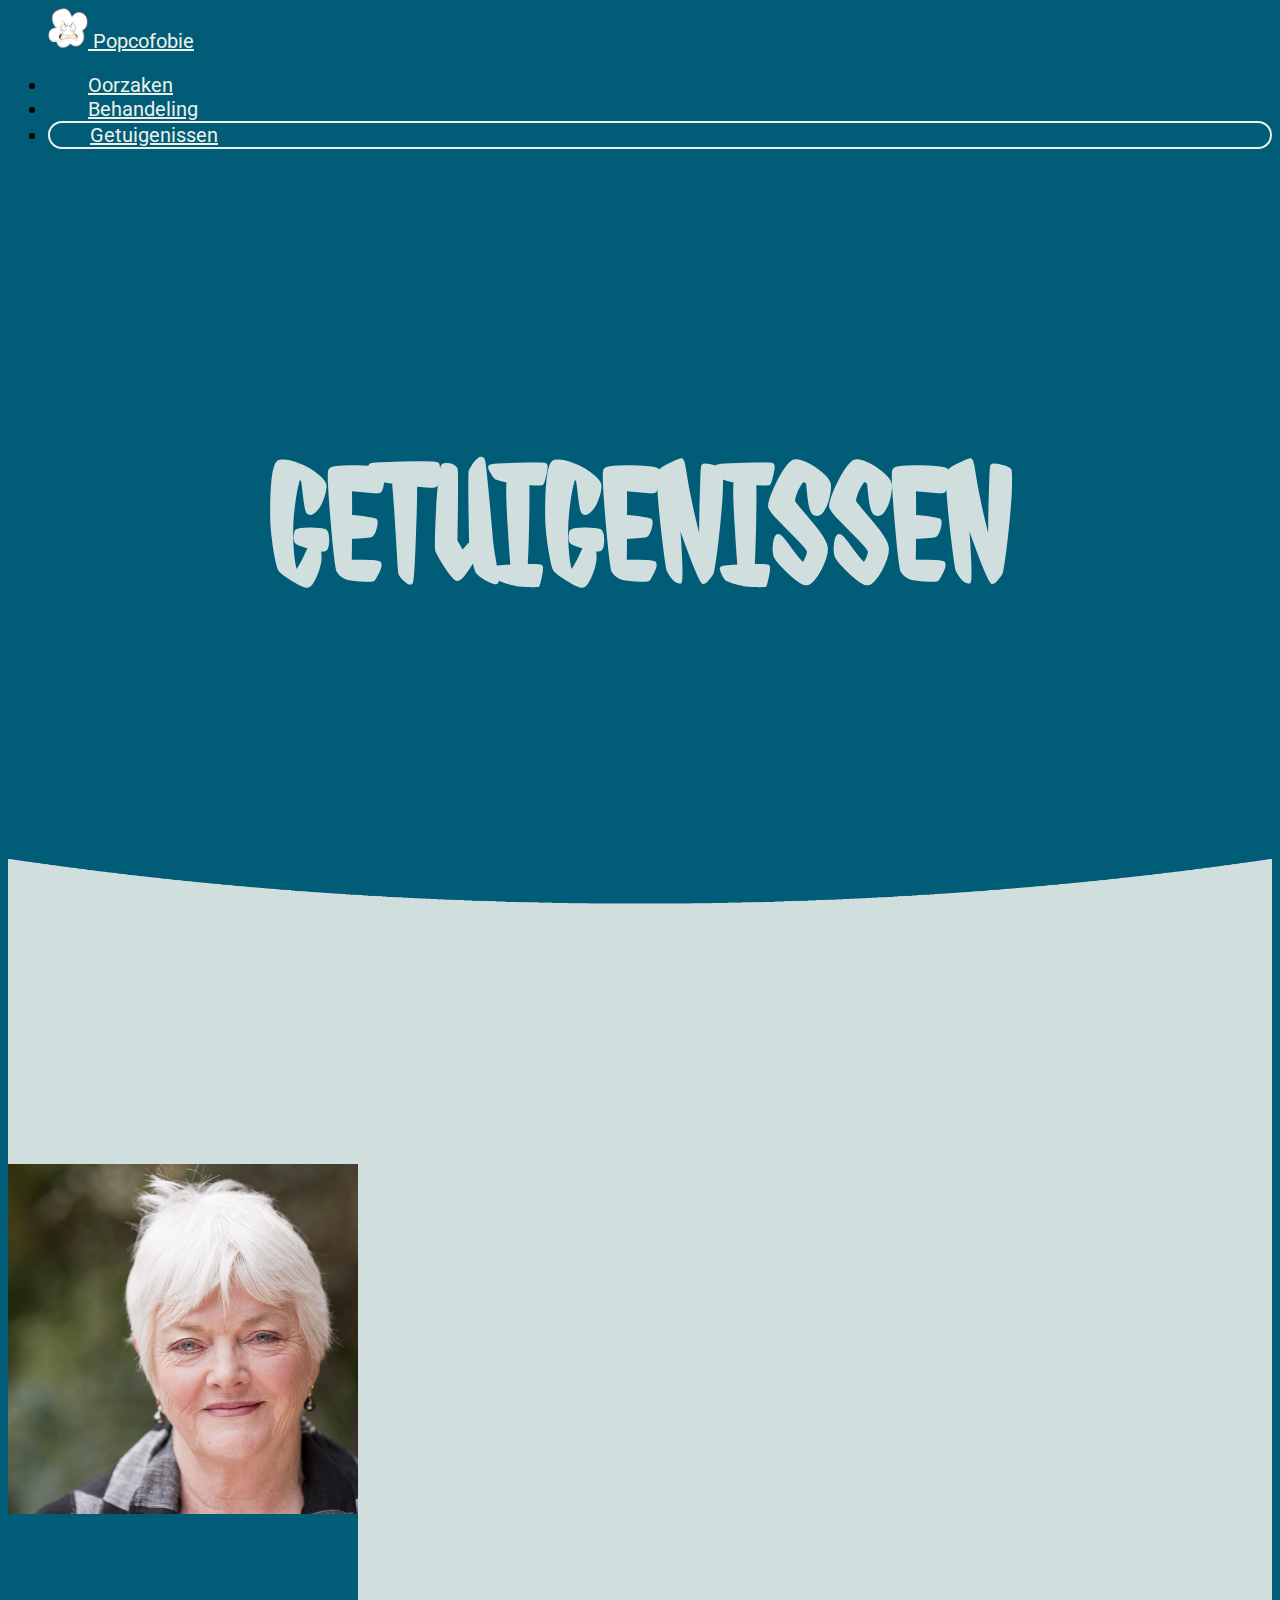
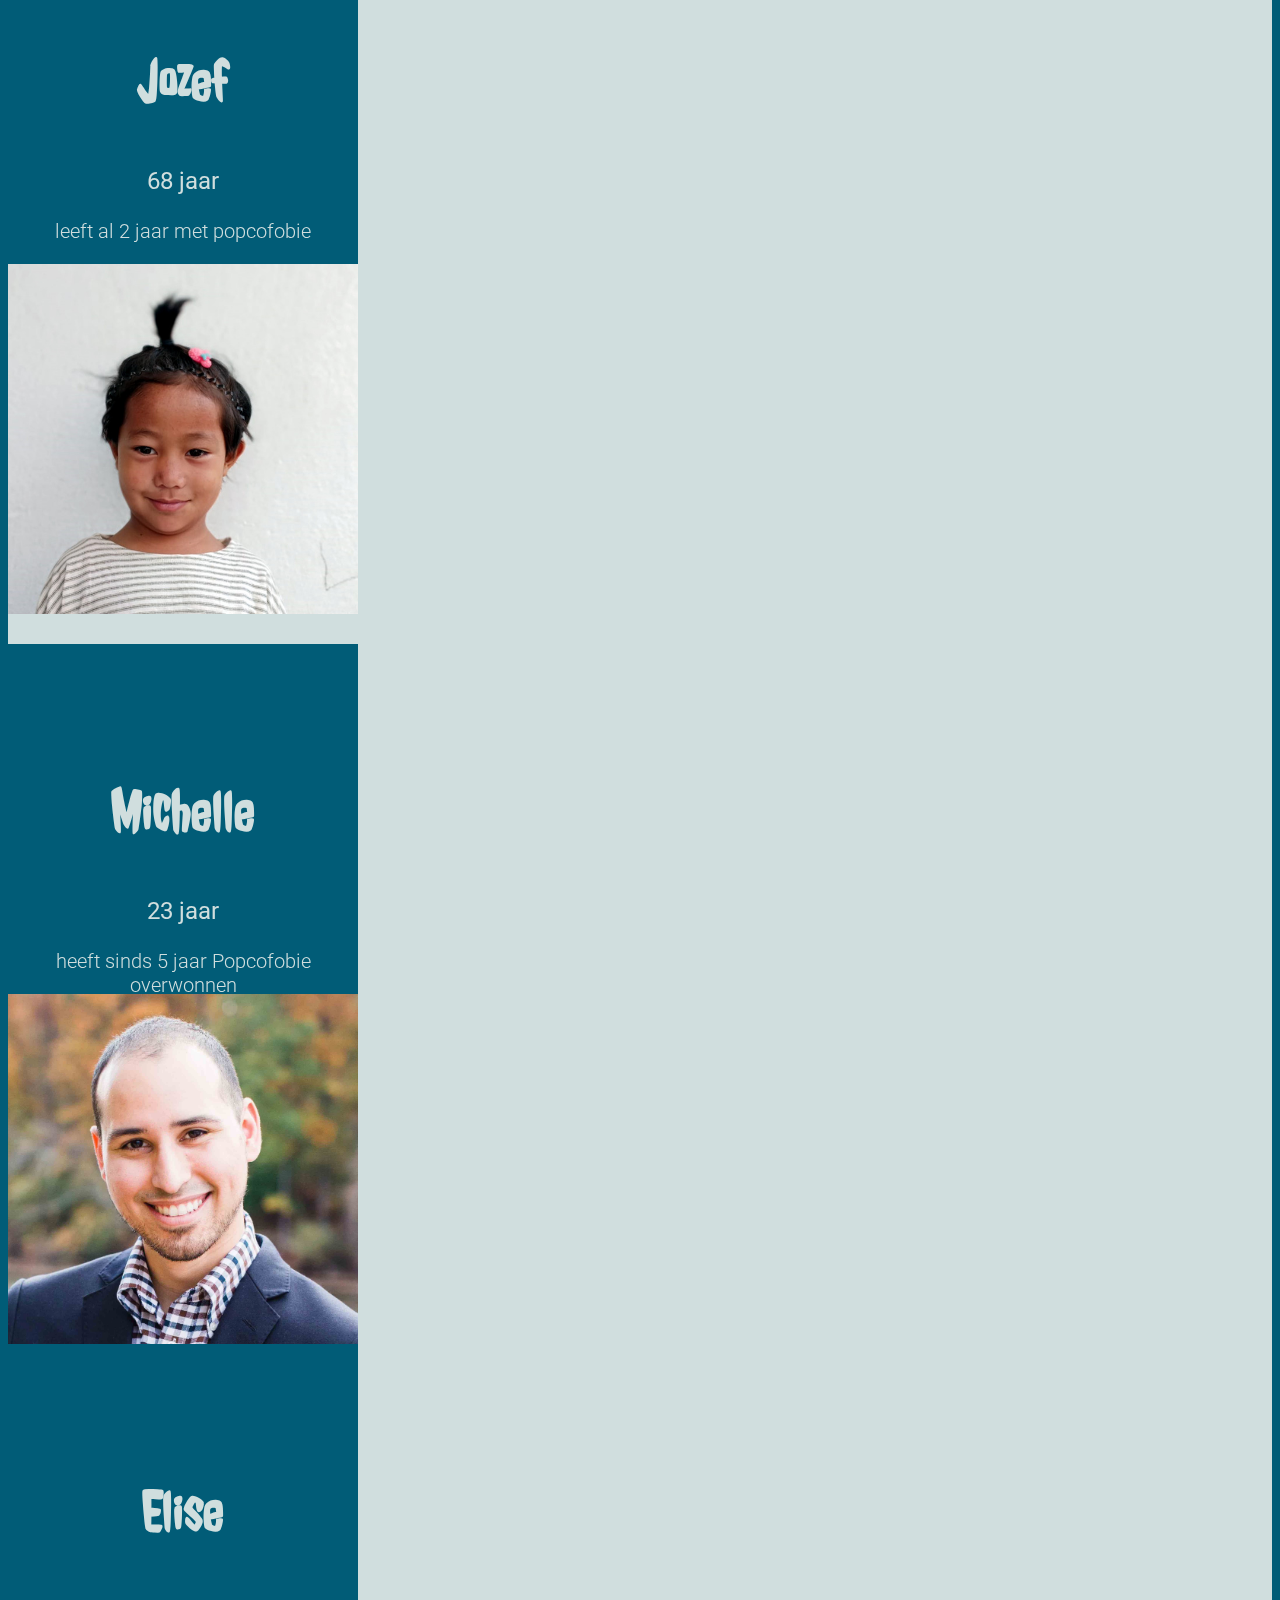
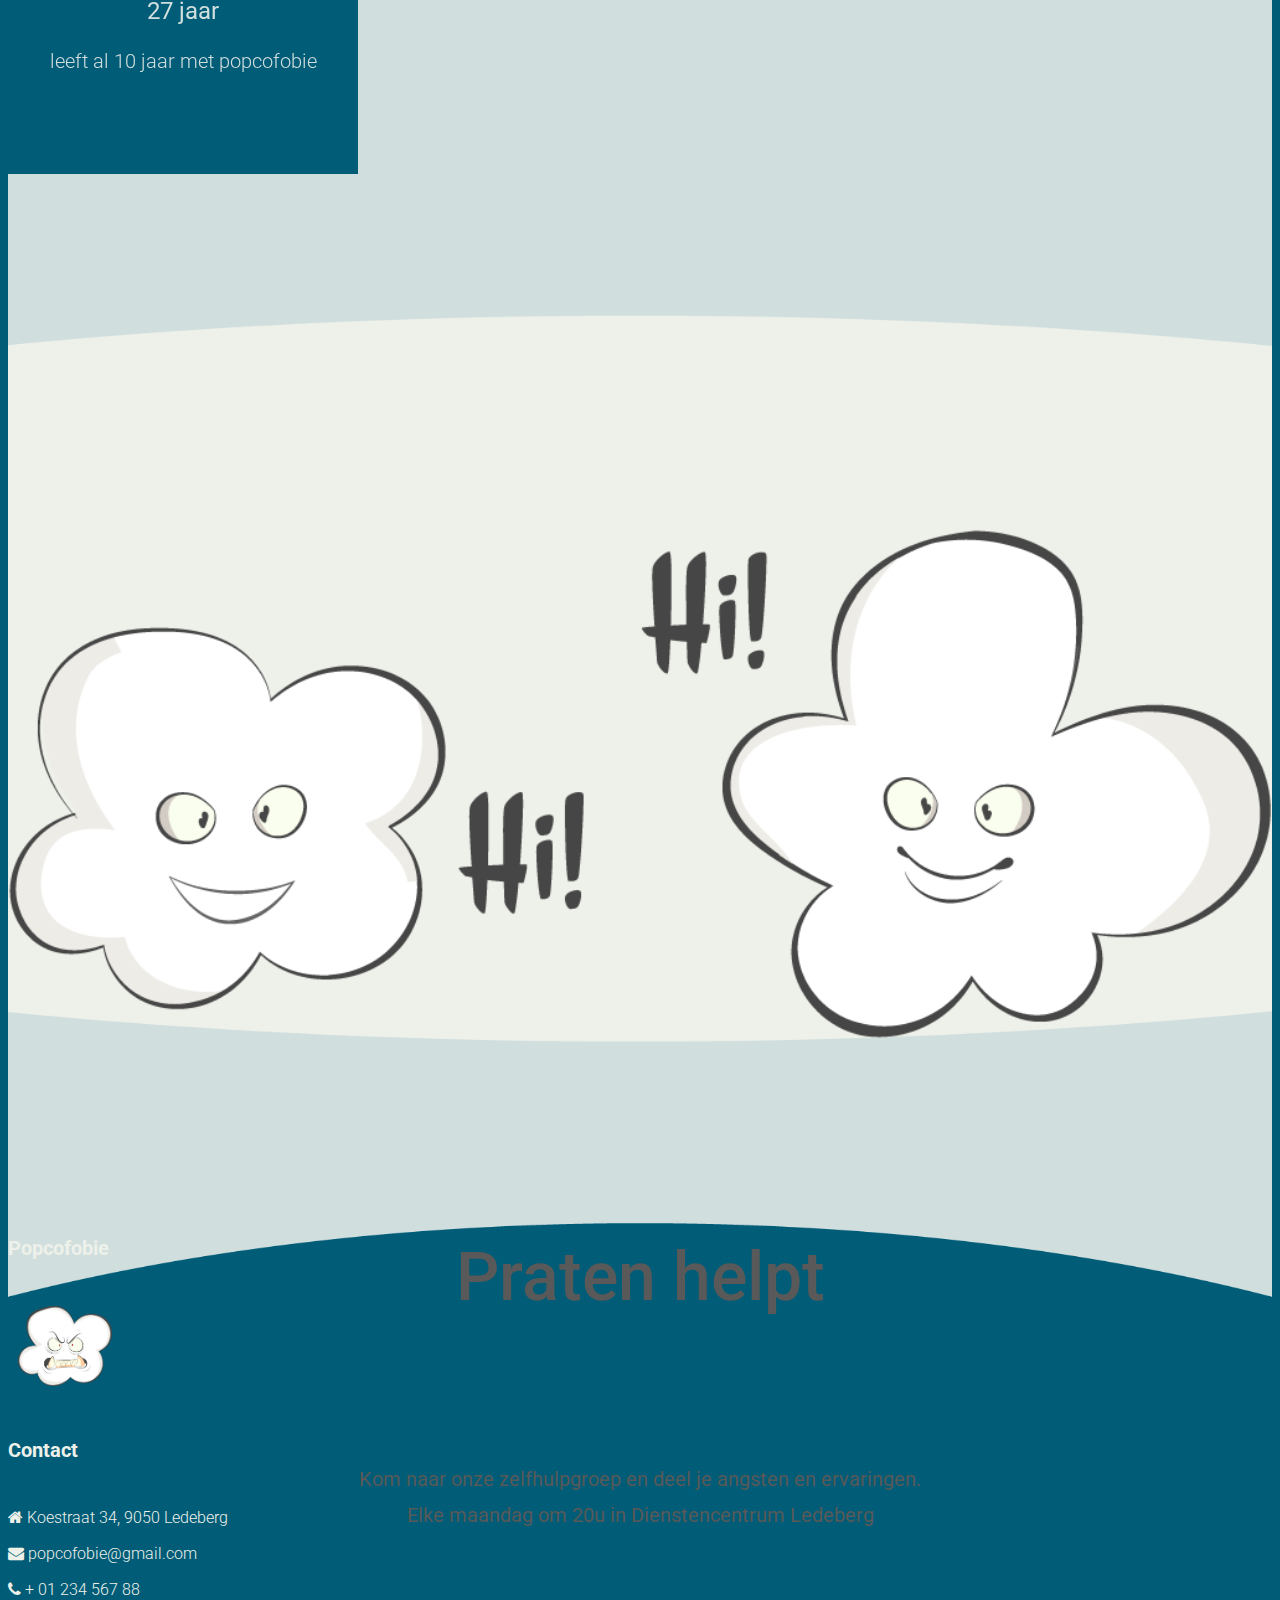
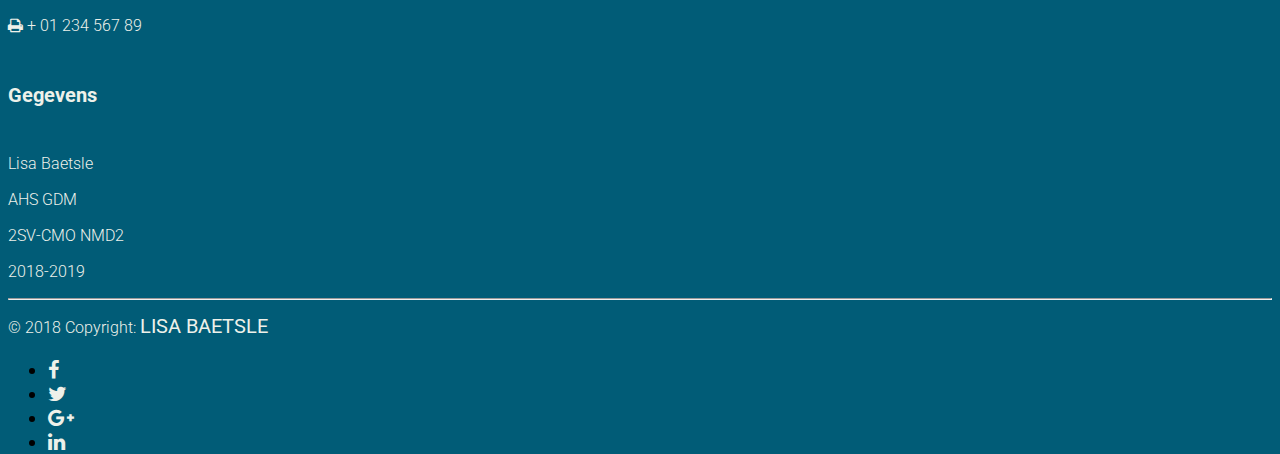
<file: getuigenissen.html>
<!doctype html>
<html lang="en">

<head>
    <!-- Required meta tags -->
    <meta charset="utf-8">
    <meta name="viewport" content="width=device-width, initial-scale=1, shrink-to-fit=no">

    <!-- Bootstrap CSS -->
    <link rel="stylesheet" href="https://stackpath.bootstrapcdn.com/bootstrap/4.1.3/css/bootstrap.min.css" integrity="sha384-MCw98/SFnGE8fJT3GXwEOngsV7Zt27NXFoaoApmYm81iuXoPkFOJwJ8ERdknLPMO"
        crossorigin="anonymous">
    <link href="https://fonts.googleapis.com/css?family=Abril+Fatface|Roboto:300i,400,400i,500,500i,700,700i" rel="stylesheet">
    <link rel="stylesheet" href="https://cdnjs.cloudflare.com/ajax/libs/font-awesome/4.7.0/css/font-awesome.min.css">
    <link href="styles/style.css" rel="stylesheet" type="text/css">

    <title>Popcofobie</title>
</head>

<body>
    <!-- Navbar -->
    <nav class="navbar navbar-expand-lg navbar-default navbar-home">
        <div class="container-fluid">
            <div class="navbar-header">
                <a class="navbar-brand" href="index.html">
                    <img src="styles/images/Logo.png" width="40" height="40" class="d-inline-block align-top" alt="logo">
                    Popcofobie
                </a>
            </div>
            <ul class="nav navbar-nav navbar-right navbar-home">
                <li class="nav-item"><a class="nav-item__link" href="oorzaken.html" title="Oorzaken">Oorzaken</a></li>
                <li class="nav-item"><a class="nav-item__link" href="behandeling.html" title="behandeling">Behandeling</a></li>
                <li class="nav-item active"><a class="nav-item__link" href="getuigenissen.html" title="getuigenissen">Getuigenissen</a></li>
            </ul>
        </div>
    </nav>

    <!-- header -->
    <div class="container-fluid header-getuigenis-fl">
        <div class="container">
            <div class="row">
                <div class="col-md-12 col-sm-12">
                    <h1>GETUIGENISSEN</h1>
                </div>
            </div>
        </div>
    </div>

    <!-- Getuigenissen -->
    <div class="container-fluid getuigenissen-fl">
        <div class="container">
            <div class="row getuigenissen">
                <!-- Getuigenis1 -->
                <div class="col-md-4 col-sm-12">
                    <div class="flip-card">
                        <div class="flip-card-inner">
                            <div class="flip-card-front">
                                <div class="image-container">
                                    <img src="styles/images/Mariette.jpg" alt="Mariette" class="img">
                                </div>
                            </div>
                            <div class="flip-card-back text">
                                <h2>Mariette</h2>
                                <h3>72 jaar</h3>
                                <p>Leeft al 7 jaar met popcofobie</p>
                            </div>
                        </div>
                    </div>
                </div>
                <!-- Getuigenis2 -->
                <div class="col-md-4 col-sm-12">
                    <div class="flip-card">
                        <div class="flip-card-inner">
                            <div class="flip-card-front text">
                                <h2>Jozef</h2>
                                <h3>68 jaar</h3>
                                <p>leeft al 2 jaar
                                    met popcofobie
                                </p>
                            </div>
                            <div class="flip-card-back">
                                <div class="image-container">
                                    <img src="styles/images/Jozef.jpg" alt="Jozef" class="img">
                                </div>
                            </div>
                        </div>
                    </div>
                </div>

                <!-- Getuigenis3 -->
                <div class="col-md-4 col-sm-12">
                    <div class="flip-card">
                        <div class="flip-card-inner">
                            <div class="flip-card-front">
                                <div class="image-container">
                                    <img src="styles/images/Luna.jpg" alt="Luna" class="img">
                                </div>
                            </div>
                            <div class="flip-card-back text">
                                <h2>Luna</h2>
                                <h3>6 jaar</h3>
                                <p>leeft al 1 jaar
                                    met popcofobie
                                </p>
                            </div>
                        </div>
                    </div>
                </div>
            </div>

            <div class="row getuigenissen">
                <!-- Getuigenis4 -->
                <div class="col-md-4 col-sm-12">
                    <div class="flip-card">
                        <div class="flip-card-inner">
                            <div class="flip-card-front text">
                                <h2>Michelle</h2>
                                <h3>23 jaar</h3>
                                <p>heeft sinds 5 jaar
                                    Popcofobie overwonnen
                                </p>

                            </div>
                            <div class="flip-card-back">
                                <div class="image-container">
                                    <img src="styles/images/Michelle.jpg" alt="Michelle" class="img">
                                </div>
                            </div>
                        </div>
                    </div>
                </div>

                <!-- Getuigenis5 -->
                <div class="col-md-4 col-sm-12">
                    <div class="flip-card">
                        <div class="flip-card-inner">
                            <div class="flip-card-front">
                                <div class="image-container">
                                    <img src="styles/images/Senne.jpg" alt="Senne" class="img">
                                </div>
                            </div>
                            <div class="flip-card-back text">
                                <h2>Senne</h2>
                                <h3>34 jaar</h3>
                                <p>heeft sinds 3 jaar
                                    Popcofobie overwonnen
                                </p>
                            </div>
                        </div>
                    </div>
                </div>

                <!-- Getuigenis6 -->
                <div class="col-md-4 col-sm-12">
                    <div class="flip-card">
                        <div class="flip-card-inner">
                            <div class="flip-card-front text">
                                <h2>Elise</h2>
                                <h3>27 jaar</h3>
                                <p>leeft al 10 jaar
                                    met popcofobie
                                </p>

                            </div>
                            <div class="flip-card-back">
                                <div class="image-container">
                                    <img src="styles/images/Elise.jpg" alt="Elise" class="img">
                                </div>
                            </div>
                        </div>
                    </div>
                </div>
            </div>
        </div>
    </div>

    <!-- Praatgroep -->
  <div class="container-fluid praatgroep-fl">
        <div class="container praatgroep">
          <div class="row">
            <div class="col-md-7 col-sm-12">
              <div class="image-container">
                <img src=styles/images/praten.png alt="praten" class="img">
              </div>
            </div>
    
            <div class="col-md-5 col-sm-12">
              <h5>Praten helpt</h5>
              <p>Kom naar onze zelfhulpgroep en 
                    deel je angsten en ervaringen.
                    <br/>Elke maandag om 20u in
                    Dienstencentrum Ledeberg</p>
            </div>
          </div>
        </div>
      </div>



    <!-- Footer -->
    <div class="container-fluid footerg-fl">
        <footer class="page-footer font-small mdb-color pt-4">

            <div class="container text-center text-md-left">
                <div class="row text-center text-md-left mt-3 pb-3">
                    <!-- logo -->
                    <div class="col-md-4 mx-auto mt-3">
                        <h6 class="text-uppercase mb-4 font-weight-bold">Popcofobie</h6>
                        <img src="styles/images/Logo.png" width="40" height="40" class="d-inline-block align-top img"
                            alt="logo">
                    </div>
                    <!-- Contact -->
                    <div class="col-md-6 mx-auto mt-3">
                        <h6 class="text-uppercase mb-4 font-weight-bold">Contact</h6>
                        <p>
                            <i class="fa fa-home mr-3"></i> Koestraat 34, 9050 Ledeberg</p>
                        <p>
                            <i class="fa fa-envelope mr-3"></i> popcofobie@gmail.com</p>
                        <p>
                            <i class="fa fa-phone mr-3"></i> + 01 234 567 88</p>
                        <p>
                            <i class="fa fa-print mr-3"></i> + 01 234 567 89</p>
                    </div>
                    <!-- Gegevens -->
                    <div class="col-md-2 mx-auto mt-3">
                        <h6 class="text-uppercase mb-4 font-weight-bold">Gegevens</h6>
                        <p> Lisa Baetsle</p>
                        <p> AHS GDM</p>
                        <p> 2SV-CMO NMD2</p>
                        <p> 2018-2019</p>
                    </div>

                </div>
                <hr>
                <div class="row d-flex align-items-center">
                    <div class="col-md-7 col-lg-8">

                        <!--Copyright-->
                        <p class="text-center text-md-left">© 2018 Copyright:
                            <strong> LISA BAETSLE</strong>
                            </a>
                        </p>

                    </div>
                    <div class="col-md-5 col-lg-4 ml-lg-0">

                        <!-- Social buttons -->
                        <div class="text-center text-md-right">
                            <ul class="list-unstyled list-inline">
                                <li class="list-inline-item">
                                    <a class="btn-floating btn-sm rgba-white-slight mx-1">
                                        <i class="fa fa-facebook"></i>
                                    </a>
                                </li>
                                <li class="list-inline-item">
                                    <a class="btn-floating btn-sm rgba-white-slight mx-1">
                                        <i class="fa fa-twitter"></i>
                                    </a>
                                </li>
                                <li class="list-inline-item">
                                    <a class="btn-floating btn-sm rgba-white-slight mx-1">
                                        <i class="fa fa-google-plus"></i>
                                    </a>
                                </li>
                                <li class="list-inline-item">
                                    <a class="btn-floating btn-sm rgba-white-slight mx-1">
                                        <i class="fa fa-linkedin"></i>
                                    </a>
                                </li>
                            </ul>
                        </div>
                    </div>
                </div>
            </div>
        </footer>
    </div>
</body>

</html>
</file>
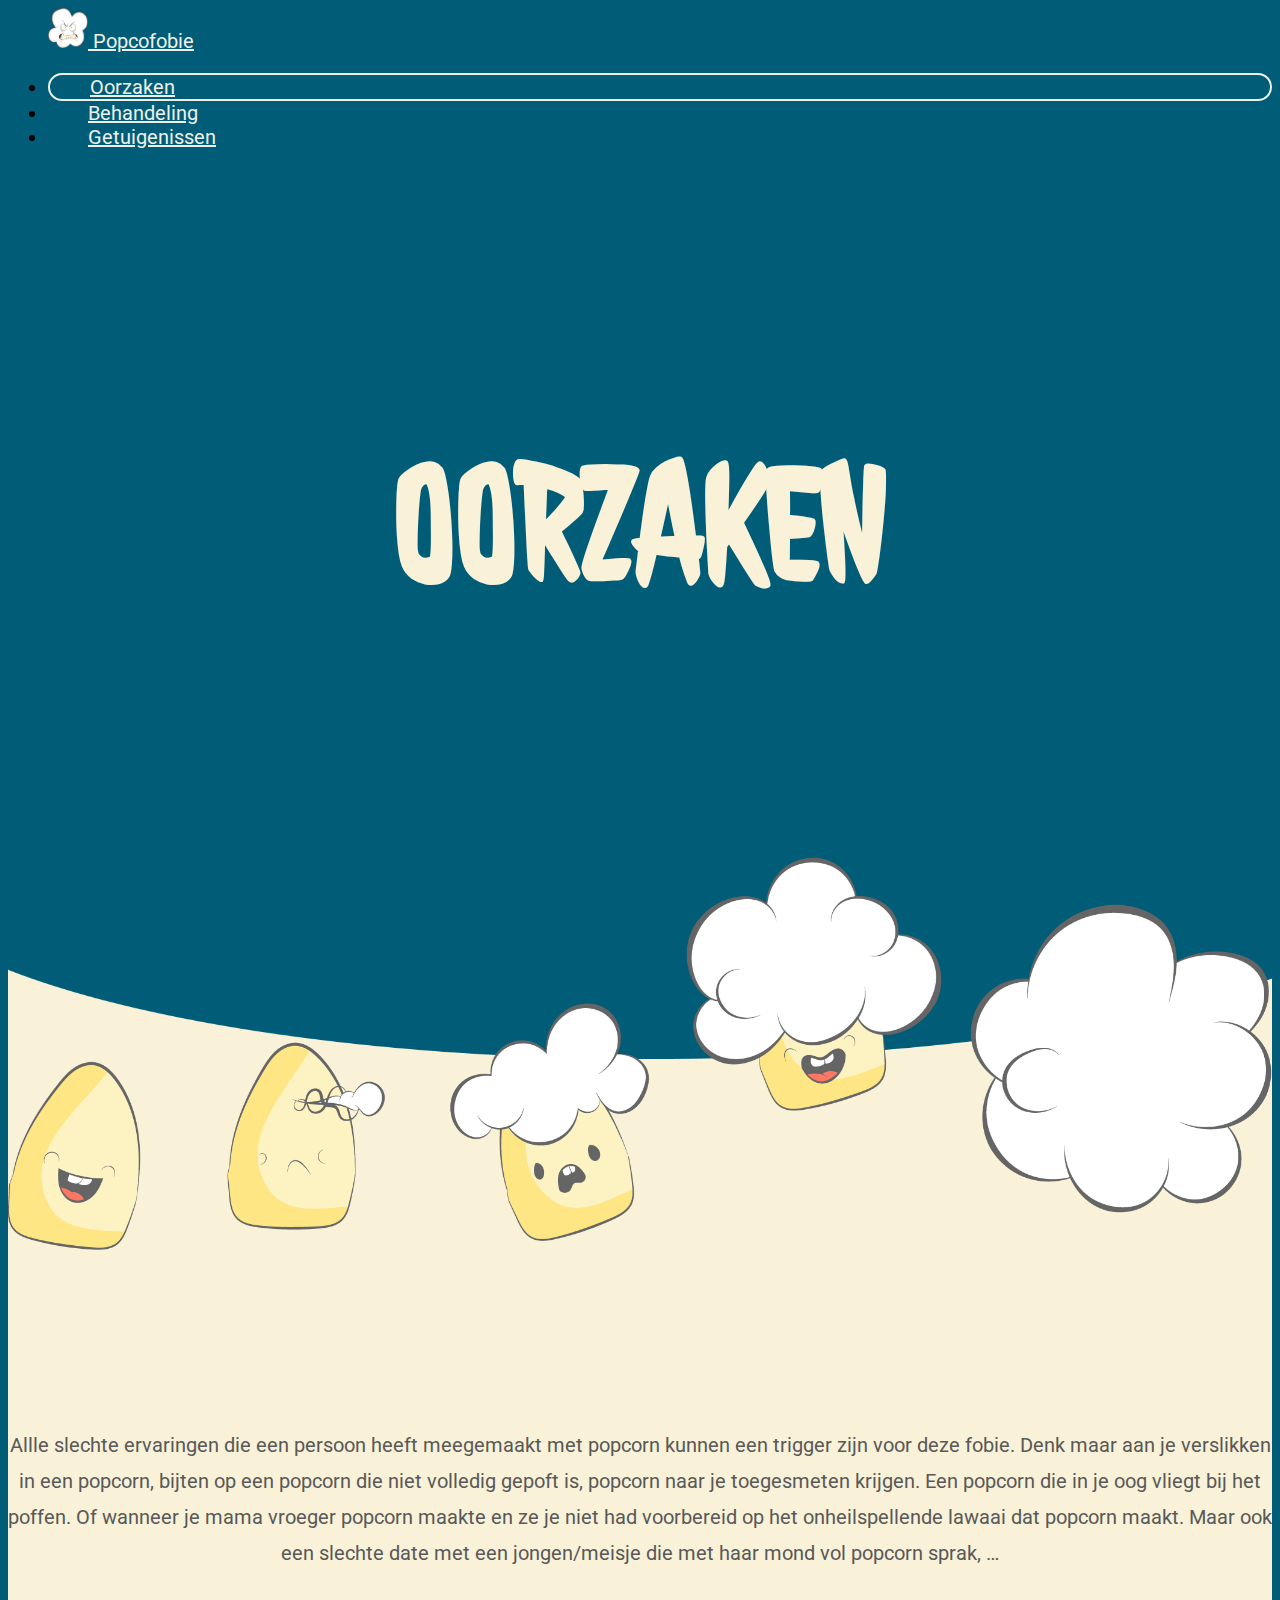
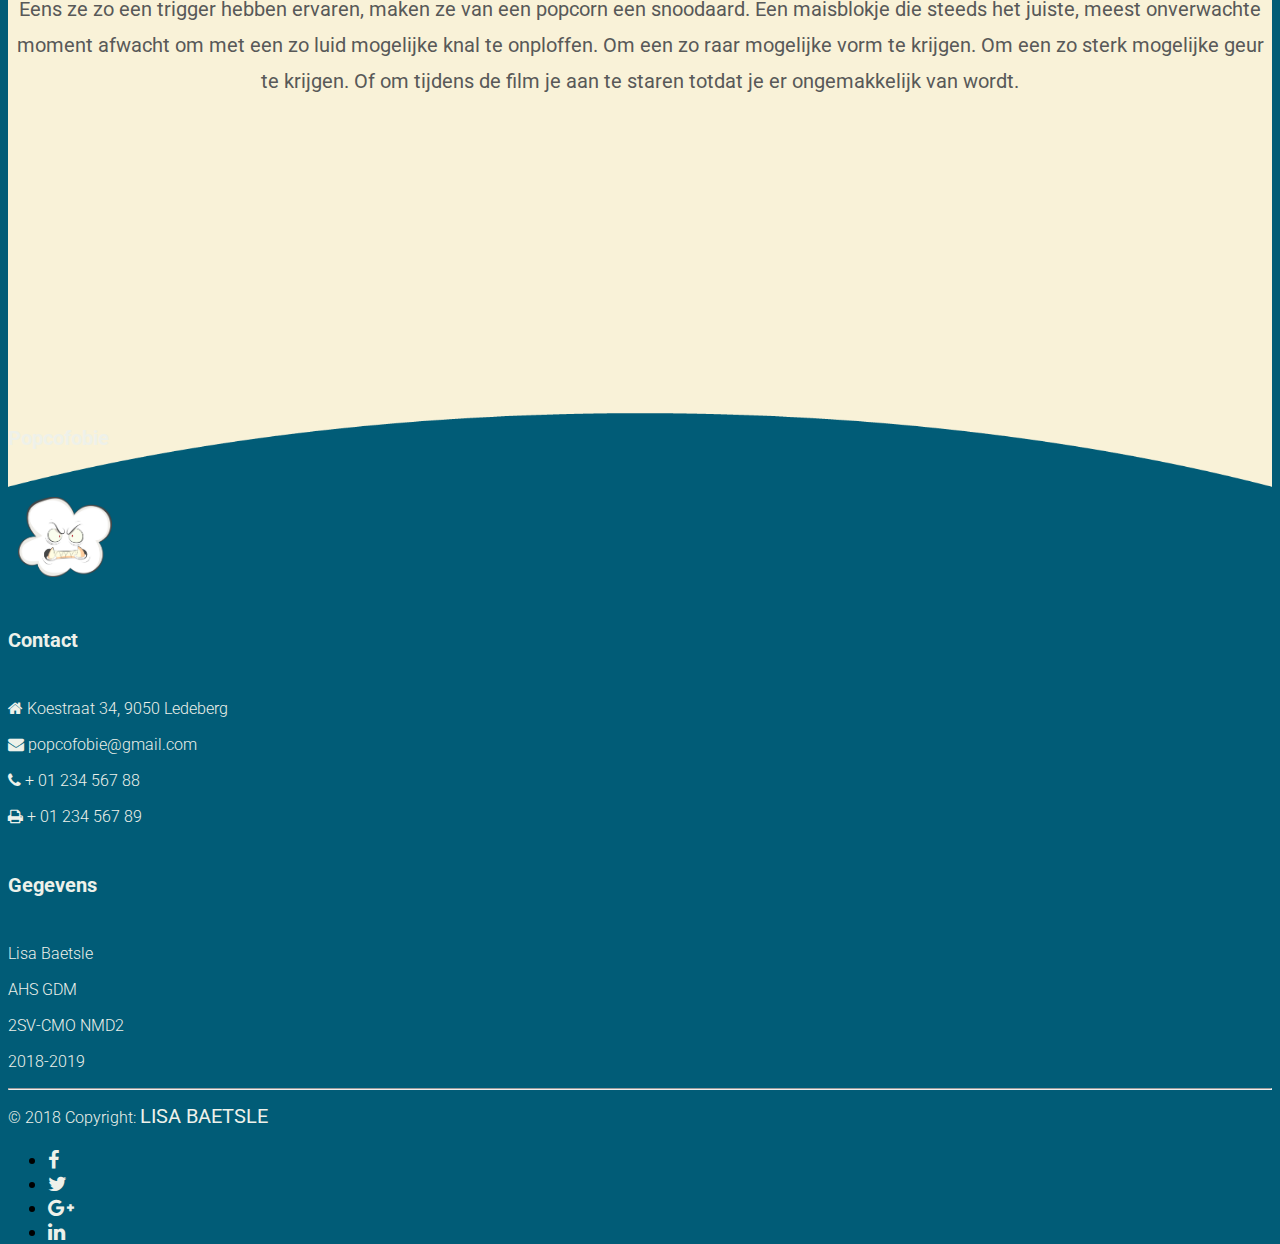
<file: oorzaken.html>
<!doctype html>
<html lang="en">

<head>
  <!-- Required meta tags -->
  <meta charset="utf-8">
  <meta name="viewport" content="width=device-width, initial-scale=1, shrink-to-fit=no">

  <!-- Bootstrap CSS -->
  <link rel="stylesheet" href="https://stackpath.bootstrapcdn.com/bootstrap/4.1.3/css/bootstrap.min.css" integrity="sha384-MCw98/SFnGE8fJT3GXwEOngsV7Zt27NXFoaoApmYm81iuXoPkFOJwJ8ERdknLPMO"
    crossorigin="anonymous">
  <link href="https://fonts.googleapis.com/css?family=Abril+Fatface|Roboto:300i,400,400i,500,500i,700,700i" rel="stylesheet">
  <link rel="stylesheet" href="https://cdnjs.cloudflare.com/ajax/libs/font-awesome/4.7.0/css/font-awesome.min.css">
  <link href="styles/style.css" rel="stylesheet" type="text/css">

  <title>Oorzaken</title>
</head>

<body>
  <!-- Navbar -->
  <nav class="navbar navbar-expand-lg navbar-default navbar-home">
    <div class="container-fluid">
      <div class="navbar-header">
        <a class="navbar-brand" href="index.html">
          <img src="styles/images/Logo.png" width="40" height="40" class="d-inline-block align-top" alt="logo">
          Popcofobie
        </a>
      </div>
      <ul class="nav navbar-nav navbar-right navbar-home">
        <li class="nav-item active"><a class="nav-item__link" href="oorzaken.html" title="Oorzaken">Oorzaken</a></li>
        <li class="nav-item"><a class="nav-item__link" href="behandeling.html" title="behandeling">Behandeling</a></li>
        <li class="nav-item"><a class="nav-item__link" href="getuigenissen.html" title="getuigenissen">Getuigenissen</a></li>
      </ul>
    </div>
  </nav>

  <!-- header -->
  <div class="container-fluid header-oorzaken-fl">
    <div class="container">
      <div class="row">
        <div class="col-md-12 col-sm-12">
          <h1>OORZAKEN</h1>
        </div>
      </div>
    </div>
  </div>

  <!-- Afbeelding -->
  <div class="container-fluid evolutie-fl">
    <div class="container evolutie">
      <div class="row">
        <div class="col-md-12 col-sm-12">
          <div class="image-container">
            <img src=styles/images/Evolutie.png alt="Evolutie" class="img">
          </div>
        </div>
      </div>
    </div>
  </div>
  <!-- Oorzaken -->
  <div class="container-fluid oorzaken-fl">
    <div class="container oorzaken">
      <div class="row">
        <div class="col-md-8 col-sm-8 offset-md-2 offset-sm-2 oorzaken">
          <p>Allle slechte ervaringen die een persoon heeft meegemaakt met popcorn kunnen een trigger zijn voor deze
            fobie. Denk maar aan je verslikken in een popcorn, bijten op een popcorn die niet volledig gepoft is,
            popcorn naar je toegesmeten krijgen. Een popcorn die in je oog vliegt bij het poffen. Of wanneer je mama
            vroeger popcorn maakte en ze je niet had voorbereid op het onheilspellende lawaai dat popcorn maakt. Maar
            ook een slechte date met een jongen/meisje die met haar mond vol popcorn sprak, …</p>
          <p>Eens ze zo een trigger hebben ervaren, maken ze van een popcorn een snoodaard. Een maisblokje die steeds
            het
            juiste, meest onverwachte moment afwacht om met een zo luid mogelijke knal te onploffen.
            Om een zo raar mogelijke vorm te krijgen. Om een zo sterk
            mogelijke geur te krijgen. Of om tijdens de film je aan te staren
            totdat je er ongemakkelijk van wordt.</p>
        </div>
      </div>
    </div>
  </div>

  <!-- Footer -->
  <div class="container-fluid footero-fl">
    <footer class="page-footer font-small mdb-color pt-4 oorzaken-ft">

      <div class="container text-center text-md-left">
        <div class="row text-center text-md-left mt-3 pb-3">
          <!-- logo -->
          <div class="col-md-4 mx-auto mt-3">
            <h6 class="text-uppercase mb-4 font-weight-bold">Popcofobie</h6>
            <img src="styles/images/Logo.png" width="40" height="40" class="d-inline-block align-top img" alt="logo">
          </div>
          <!-- Contact -->
          <div class="col-md-6 mx-auto mt-3">
            <h6 class="text-uppercase mb-4 font-weight-bold">Contact</h6>
            <p>
              <i class="fa fa-home mr-3"></i> Koestraat 34, 9050 Ledeberg</p>
            <p>
              <i class="fa fa-envelope mr-3"></i> popcofobie@gmail.com</p>
            <p>
              <i class="fa fa-phone mr-3"></i> + 01 234 567 88</p>
            <p>
              <i class="fa fa-print mr-3"></i> + 01 234 567 89</p>
          </div>
          <!-- Gegevens -->
          <div class="col-md-2 mx-auto mt-3">
            <h6 class="text-uppercase mb-4 font-weight-bold">Gegevens</h6>
            <p> Lisa Baetsle</p>
            <p> AHS GDM</p>
            <p> 2SV-CMO NMD2</p>
            <p> 2018-2019</p>
          </div>

        </div>
        <hr>
        <div class="row d-flex align-items-center">
          <div class="col-md-7 col-lg-8">

            <!--Copyright-->
            <p class="text-center text-md-left">© 2018 Copyright:
              <strong> LISA BAETSLE</strong>
              </a>
            </p>

          </div>
          <div class="col-md-5 col-lg-4 ml-lg-0">

            <!-- Social buttons -->
            <div class="text-center text-md-right">
              <ul class="list-unstyled list-inline">
                <li class="list-inline-item">
                  <a class="btn-floating btn-sm rgba-white-slight mx-1">
                    <i class="fa fa-facebook"></i>
                  </a>
                </li>
                <li class="list-inline-item">
                  <a class="btn-floating btn-sm rgba-white-slight mx-1">
                    <i class="fa fa-twitter"></i>
                  </a>
                </li>
                <li class="list-inline-item">
                  <a class="btn-floating btn-sm rgba-white-slight mx-1">
                    <i class="fa fa-google-plus"></i>
                  </a>
                </li>
                <li class="list-inline-item">
                  <a class="btn-floating btn-sm rgba-white-slight mx-1">
                    <i class="fa fa-linkedin"></i>
                  </a>
                </li>
              </ul>
            </div>
          </div>
        </div>
      </div>
    </footer>
  </div>

</body>

</html>
</file>
<file: styles/style.css>
/* import voor nieuwe font-variabelen */
@import url("https://fonts.googleapis.com/css?family=Jolly+Lodger|Roboto:300,300i,400,400i,500,500i,700,700i");
/* variabelen voor de fonts */
/* variabelen voor de kleuren */
/* breekpunt instellen voor van mobile naar screen */
/* via een universele selector gaan we alles aanspreken */
* {
  font-family: "Roboto", sans-serif;
  font-size: 20px;
}

body {
  background-color: #015C77;
}

.active {
  border: 2px solid #EEF1EA;
  border-radius: 20px;
}

/* Navigatie */
.navbar-home {
  background-color: #015C77;
}

.navbar-home a {
  color: #EEF1EA;
  padding-left: 40px;
  padding-right: 40px;
}

/* Header Home*/
.header-home-fl {
  padding-top: 80px;
}

@media (min-width: 560px) {
  .header-home-fl {
    padding-top: 150px;
    padding-bottom: 130px;
    padding-left: 120px;
    padding-right: 120px;
  }
}

.header-home-fl .img {
  width: 100%;
  height: auto;
  padding-bottom: 50px;
}

@media (min-width: 560px) {
  .header-home-fl .img {
    padding-bottom: 0px;
  }
}

.header-home-fl h1,
.header-home-fl h2 {
  font-family: "Jolly Lodger", cursive;
  color: #EEF1EA;
  text-align: center;
  vertical-align: middle;
}

.header-home-fl h1 {
  font-size: 90px;
}

@media (min-width: 560px) {
  .header-home-fl h1 {
    font-size: 160px;
  }
}

.header-home-fl h2 {
  font-size: 50px;
  padding-bottom: 100px;
}

@media (min-width: 560px) {
  .header-home-fl h2 {
    font-size: 60px;
  }
}

/* Wat is popcofobie */
.Watispopcofobie-fl {
  background-image: url("images/wolkmobile.png");
  background-position: center;
  height: 1000px;
  background-size: cover;
}

@media (min-width: 560px) {
  .Watispopcofobie-fl {
    background-image: url("images/achtergrondWolk.png");
    height: 900px;
    background-size: cover;
  }
}

.Watispopcofobie-fl .Watispopcofobie {
  padding-top: 80px;
}

@media (min-width: 560px) {
  .Watispopcofobie-fl .Watispopcofobie {
    padding-top: 250px;
  }
}

.Watispopcofobie-fl .Watispopcofobie .img {
  padding-top: 20px;
  width: 50%;
  height: auto;
}

@media (min-width: 560px) {
  .Watispopcofobie-fl .Watispopcofobie .img {
    width: 100%;
    height: auto;
    padding-top: 200px;
  }
}

.Watispopcofobie-fl .Watispopcofobie h3 {
  font-family: "Jolly Lodger", cursive;
  color: #585958;
  font-size: 60px;
  text-align: center;
}

@media (min-width: 560px) {
  .Watispopcofobie-fl .Watispopcofobie h3 {
    font-size: 100px;
  }
}

.Watispopcofobie-fl .Watispopcofobie p {
  color: #585958;
  padding-top: 100px;
  text-align: center;
}

@media (min-width: 560px) {
  .Watispopcofobie-fl .Watispopcofobie p {
    text-align: left;
  }
}

/* Weetjes */
.facts {
  padding-top: 150px;
  padding-bottom: 150px;
}

.facts .facts_image_container {
  height: 200px;
  width: auto;
}

.facts .facts_image_container .img {
  height: 200px;
  width: 200px;
  -o-object-fit: contain;
     object-fit: contain;
  display: block;
  margin-left: auto;
  margin-right: auto;
}

.facts h4 {
  font-family: "Jolly Lodger", cursive;
  color: #D0DEDE;
  font-size: 100px;
  text-align: center;
  padding-top: 20px;
}

.facts p {
  color: #D0DEDE;
  text-align: center;
  padding: 20px;
  padding-top: 0px;
  padding-bottom: 80px;
}

/* Nieuwsbrief */
.Nieuwsbrief-fl {
  background: url("images/achtergrondnieuws.png") center;
  height: 950px;
  background-size: cover;
}

.Nieuwsbrief-fl .Nieuwsbrief {
  padding-top: 140px;
}

@media (min-width: 560px) {
  .Nieuwsbrief-fl .Nieuwsbrief {
    padding-top: 330px;
  }
}

.Nieuwsbrief-fl .Nieuwsbrief .img {
  width: 100%;
  height: auto;
  padding-bottom: 80px;
}

.Nieuwsbrief-fl .Nieuwsbrief h5 {
  font-family: "Roboto", sans-serif;
  color: #585958;
  font-weight: 500;
  font-size: 56px;
  text-align: center;
}

@media (min-width: 560px) {
  .Nieuwsbrief-fl .Nieuwsbrief h5 {
    font-size: 68px;
  }
}

.Nieuwsbrief-fl .Nieuwsbrief p {
  color: #585958;
  text-align: center;
  padding-top: 20px;
}

.Nieuwsbrief-fl .Nieuwsbrief .form-group {
  padding-top: 30px;
}

.Nieuwsbrief-fl .Nieuwsbrief .form-control {
  border-radius: 40px;
}

.Nieuwsbrief-fl .Nieuwsbrief .btn-primary {
  border-radius: 40px;
  background-color: #585958;
  border: 0px;
  color: #F9F2D8;
}

/* Footer */
.page-footer .img {
  height: 80px;
  width: auto;
  padding-left: 10px;
}

.page-footer h6 {
  font-family: "Roboto", sans-serif;
  color: #EEF1EA;
  font-size: 20px;
}

.page-footer p {
  font-family: "Roboto", sans-serif;
  color: #EEF1EA;
  font-size: 16px;
  line-height: 1rem;
  font-weight: 300;
}

.page-footer .fa-facebook {
  color: #EEF1EA;
}

.page-footer .fa-twitter {
  color: #EEF1EA;
}

.page-footer .fa-google-plus {
  color: #EEF1EA;
}

.page-footer .fa-linkedin {
  color: #EEF1EA;
}

/* Header oorzaken*/
.header-oorzaken-fl {
  padding-top: 80px;
}

@media (min-width: 560px) {
  .header-oorzaken-fl {
    padding-top: 150px;
    padding-bottom: 130px;
    padding-left: 120px;
    padding-right: 120px;
  }
}

.header-oorzaken-fl h1 {
  font-family: "Jolly Lodger", cursive;
  color: #F9F2D8;
  text-align: center;
  font-size: 90px;
}

@media (min-width: 560px) {
  .header-oorzaken-fl h1 {
    font-size: 160px;
  }
}

.evolutie-fl {
  background: url("images/achtergrondheader.png") center;
  height: 300px;
  background-size: cover;
}

@media (min-width: 560px) {
  .evolutie-fl {
    height: 350px;
  }
}

.evolutie-fl .evolutie .img {
  width: 100%;
  height: auto;
  padding-top: 90px;
}

@media (min-width: 560px) {
  .evolutie-fl .evolutie .img {
    padding-top: 0px;
  }
}

.oorzaken-fl {
  background-color: #F9F2D8;
}

.oorzaken-fl .oorzaken {
  text-align: center;
  color: #585958;
  padding-top: 10px;
  padding-bottom: 20px;
}

@media (min-width: 560px) {
  .oorzaken-fl .oorzaken {
    padding-top: 100px;
    padding-bottom: 100px;
  }
}

.oorzaken-fl .oorzaken p {
  line-height: 1.8rem;
}

/* Header behandeling*/
.header-behandeling-fl {
  padding-top: 80px;
  background: url("images/headerDBLG.png") center;
  height: 400px;
  background-size: cover;
}

@media (min-width: 560px) {
  .header-behandeling-fl {
    padding-top: 150px;
    padding-bottom: 130px;
    padding-left: 120px;
    padding-right: 120px;
    height: 600px;
  }
}

.header-behandeling-fl h1 {
  font-family: "Jolly Lodger", cursive;
  color: #EEF1EA;
  text-align: center;
  font-size: 80px;
}

@media (min-width: 560px) {
  .header-behandeling-fl h1 {
    font-size: 160px;
  }
}

.behandeling-fl {
  background-color: #EEF1EA;
}

.behandeling-fl .image-container {
  height: 350px;
}

@media (min-width: 560px) {
  .behandeling-fl .image-container {
    height: 600px;
  }
}

.behandeling-fl .image-container .img {
  width: 100%;
  height: auto;
  padding-top: 80px;
}

@media (min-width: 560px) {
  .behandeling-fl .image-container .img {
    padding-top: 0px;
  }
}

.behandeling-fl h5 {
  font-family: "Jolly Lodger", cursive;
  color: #585958;
  font-size: 48px;
  padding-top: 20px;
}

@media (min-width: 560px) {
  .behandeling-fl h5 {
    padding-top: 10px;
  }
}

.behandeling-fl p {
  padding-bottom: 60px;
}

@media (min-width: 560px) {
  .behandeling-fl p {
    padding-bottom: 0px;
  }
}

/* Header Getuigenissen*/
.header-getuigenis-fl {
  padding-top: 80px;
  background: url("images/headerDBLB.png") center;
  height: 400px;
  background-size: cover;
}

@media (min-width: 560px) {
  .header-getuigenis-fl {
    padding-top: 150px;
    padding-bottom: 130px;
    padding-left: 120px;
    padding-right: 120px;
    height: 600px;
  }
}

.header-getuigenis-fl h1 {
  font-family: "Jolly Lodger", cursive;
  color: #D0DEDE;
  text-align: center;
  font-size: 70px;
}

@media (min-width: 560px) {
  .header-getuigenis-fl h1 {
    font-size: 160px;
  }
}

.getuigenissen-fl {
  background-color: #D0DEDE;
  padding-bottom: 100px;
  padding-top: 50px;
}

@media (min-width: 560px) {
  .getuigenissen-fl {
    padding-top: 100px;
    padding-bottom: 120px;
  }
}

@media (min-width: 560px) {
  .getuigenissen-fl .getuigenissen {
    padding-top: 15px;
    padding-bottom: 15px;
  }
}

/* Praatgroep */
.praatgroep-fl {
  background: url("images/praatgroep.png") center;
  height: 900px;
  background-size: cover;
}

.praatgroep-fl .praatgroep {
  padding-top: 200px;
  padding-bottom: 60px;
}

@media (min-width: 560px) {
  .praatgroep-fl .praatgroep {
    padding-top: 300px;
  }
}

.praatgroep-fl .praatgroep .img {
  width: 100%;
  height: auto;
  padding-bottom: 100px;
}

@media (min-width: 560px) {
  .praatgroep-fl .praatgroep .img {
    padding-bottom: 80px;
  }
}

.praatgroep-fl .praatgroep h5 {
  font-family: "Roboto", sans-serif;
  color: #585958;
  font-weight: 500;
  font-size: 56px;
  text-align: center;
}

@media (min-width: 560px) {
  .praatgroep-fl .praatgroep h5 {
    font-size: 68px;
  }
}

.praatgroep-fl .praatgroep p {
  color: #585958;
  text-align: center;
  padding-top: 30px;
  padding-left: 15px;
  padding-right: 15px;
  line-height: 1.8rem;
}

/* The flip card container - set the width and height to whatever you want. We have added the border property to demonstrate that the flip itself goes out of the box on hover (remove perspective if you don't want the 3D effect */
.flip-card {
  background-color: transparent;
  width: 350px;
  height: 350px;
  -webkit-perspective: 1000px;
          perspective: 1000px;
  margin-top: 30px;
}

@media (min-width: 560px) {
  .flip-card {
    margin-top: 0px;
  }
}

/* This container is needed to position the front and back side */
.flip-card-inner {
  position: relative;
  width: 100%;
  height: 100%;
  text-align: center;
  -webkit-transition: -webkit-transform 0.8s;
  transition: -webkit-transform 0.8s;
  transition: transform 0.8s;
  transition: transform 0.8s, -webkit-transform 0.8s;
  -webkit-transform-style: preserve-3d;
          transform-style: preserve-3d;
}

.img {
  width: 100%;
  height: auto;
}

.text {
  padding-top: 80px;
}

.text h2 {
  font-family: "Jolly Lodger", cursive;
  color: #D0DEDE;
  font-size: 60px;
}

.text h3 {
  font-family: "Roboto", sans-serif;
  color: #D0DEDE;
  font-size: 24px;
  font-weight: 400;
}

.text p {
  font-family: "Roboto", sans-serif;
  color: #D0DEDE;
  font-size: 20px;
  font-weight: 300;
}

/* Do an horizontal flip when you move the mouse over the flip box container */
.flip-card:hover .flip-card-inner {
  -webkit-transform: rotateY(180deg);
          transform: rotateY(180deg);
}

/* Position the front and back side */
.flip-card-front,
.flip-card-back {
  position: absolute;
  width: 100%;
  height: 100%;
  -webkit-backface-visibility: hidden;
          backface-visibility: hidden;
}

/* Style the front side (fallback if image is missing) */
.flip-card-front {
  background-color: #015C77;
}

/* Style the back side */
.flip-card-back {
  background-color: #015C77;
  -webkit-transform: rotateY(180deg);
          transform: rotateY(180deg);
}

/* footer met achtergrond test */
.footer-fl {
  background: url("images/footerDBLG.png") center;
  height: 200px;
  background-size: cover;
  padding-top: 60px;
}

@media (min-width: 560px) {
  .footer-fl {
    height: 510px;
  }
}

.footerg-fl {
  background: url("images/footerDBLB.png") center;
  height: 200px;
  background-size: cover;
  padding-top: 60px;
}

@media (min-width: 560px) {
  .footerg-fl {
    height: 510px;
  }
}

.footero-fl {
  background: url("images/footerDBY.png") center;
  height: 200px;
  background-size: cover;
  padding-top: 60px;
}

@media (min-width: 560px) {
  .footero-fl {
    height: 510px;
  }
}

/* Header giften */
.header-giften-fl {
  padding-top: 80px;
  background: url("images/headerDBLB.png") center;
  height: 400px;
  background-size: cover;
}

@media (min-width: 560px) {
  .header-giften-fl {
    padding-top: 150px;
    padding-bottom: 130px;
    padding-left: 120px;
    padding-right: 120px;
    height: 600px;
  }
}

.header-giften-fl h1 {
  font-family: "Jolly Lodger", cursive;
  color: #D0DEDE;
  text-align: center;
  font-size: 70px;
}

@media (min-width: 560px) {
  .header-giften-fl h1 {
    font-size: 160px;
  }
}

/* crowdfunding */
.crowdfunding-fl {
  background-color: #D0DEDE;
  padding-top: 100px;
}

.crowdfunding-fl h1 {
  font-family: "Roboto", sans-serif;
  color: #585958;
  padding-bottom: 20px;
  font-size: 48px;
  padding-top: 70px;
}

@media (min-width: 560px) {
  .crowdfunding-fl h1 {
    padding-top: 0px;
  }
}

.crowdfunding-fl p {
  font-family: "Roboto", sans-serif;
  color: #585958;
  padding-bottom: 20px;
  line-height: 1.7rem;
}

.crowdfunding-fl h2 {
  font-family: "Jolly Lodger", cursive;
  color: #015C77;
  padding-bottom: 150px;
  font-size: 60px;
  line-height: 4rem;
  text-align: center;
  padding-top: 20px;
}

.crowdfunding-fl .progress-bar {
  background-color: #015C77;
  color: #D0DEDE;
}

.crowdfunding-fl h3 {
  font-family: "Roboto", sans-serif;
  color: #015C77;
  font-size: 42px;
  text-align: center;
  padding-top: 20px;
  font-style: italic;
  padding-bottom: 60px;
}

.crowdfunding-fl h4 {
  font-family: "Roboto", sans-serif;
  color: #585958;
  padding-bottom: 20px;
  text-align: center;
  font-size: 56px;
}

.crowdfunding-fl .theme-blue {
  color: #015C77;
}

.crowdfunding-fl .theme-background-lb {
  background-color: #D0DEDE;
  color: #4c4c4c;
  border: 3px solid #015C77;
  border-radius: 50px;
}

.crowdfunding-fl .donate-bar {
  padding: 32px 23px 28px;
}

.crowdfunding-fl .donate-bar > div:first-child {
  font-family: "Roboto", sans-serif;
  font-weight: 500;
  border-right: 1px dotted #015C77;
  margin-top: 19px;
  font-size: 25px;
  padding: 0;
}

.crowdfunding-fl .donate-buttons > li > a {
  font-size: 17px;
  font-family: "Roboto", sans-serif;
  font-weight: bold;
  position: relative;
  display: block;
  padding: 10px 3px;
  border-radius: 5px;
}

.crowdfunding-fl .btn-blue-other,
.crowdfunding-fl .btn-blue {
  font-family: "Roboto", sans-serif;
  background-color: #015C77;
  color: #EEF1EA;
  border-radius: 20px;
  border: 0;
  padding: 0;
  width: 75px;
  height: 37px;
  margin-top: 8px;
}

.crowdfunding-fl .btn-blue:hover {
  background-color: #EEF1EA;
  color: #015C77;
}

.crowdfunding-fl .btn-blue-other:hover {
  background-color: #EEF1EA;
  color: #015C77;
}

.crowdfunding-fl .btn-grey {
  font-family: "Roboto", sans-serif;
  background-color: #585958;
  color: #EEF1EA;
  border-radius: 20px;
  border: 0;
  padding: 0;
  width: 114px;
  height: 37px;
  margin-top: 8px;
}

.crowdfunding-fl .btn-grey:hover {
  background-color: #F9F2D8;
  color: #585958;
}

.crowdfunding-fl #other-input {
  display: none;
}

.crowdfunding-fl #other-input input {
  position: relative;
  background-color: #EEF1EA;
  color: #015C77;
  border-radius: 20px;
  border: 0;
  border: 3px solid #015C77;
  padding: 0 0 3px 15px;
  width: 75px;
  height: 37px;
  margin: 18px 3px 0;
}

.crowdfunding-fl input[type=number]::-webkit-inner-spin-button,
.crowdfunding-fl input[type=number]::-webkit-outer-spin-button {
  -webkit-appearance: none;
  margin: 0;
}

.crowdfunding-fl #other-input span {
  font-family: inherit;
  color: #015C77;
  position: absolute;
  padding: 23px 12px;
  z-index: 10;
  pointer-events: none;
}

.crowdfunding-fl .donate-buttons .active {
  background-color: #D0DEDE;
  border: 3px solid #015C77;
  color: #015C77;
}

.crowdfunding-fl .donate-buttons:focus {
  outline: -webkit-focus-ring-color auto 0px;
}

.crowdfunding-fl .donate-buttons li:last-child {
  font-size: 17px;
  line-height: 37px;
  padding-left: 20px;
  padding-top: 15px;
}

.crowdfunding-fl h6 {
  font-family: "Roboto", sans-serif;
  color: #585958;
  font-size: 32px;
}
/*# sourceMappingURL=style.css.map */
</file>
